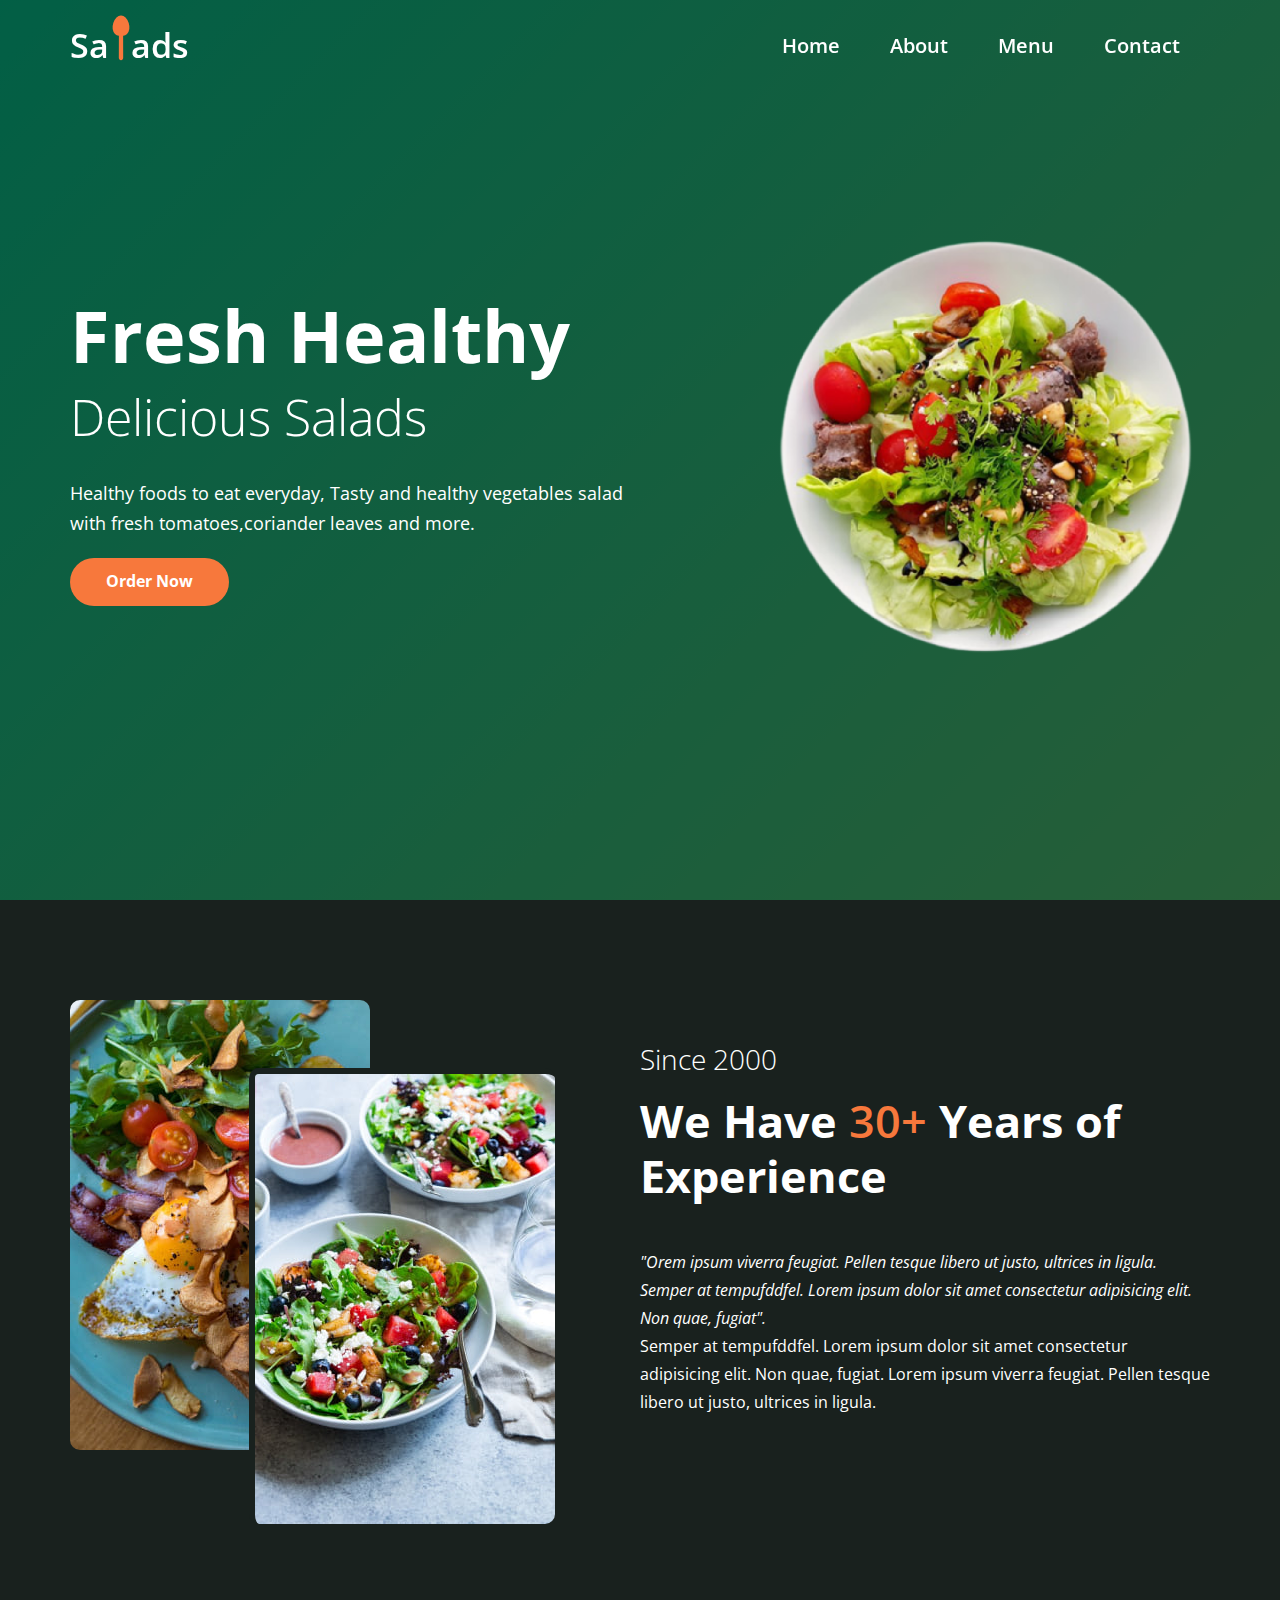
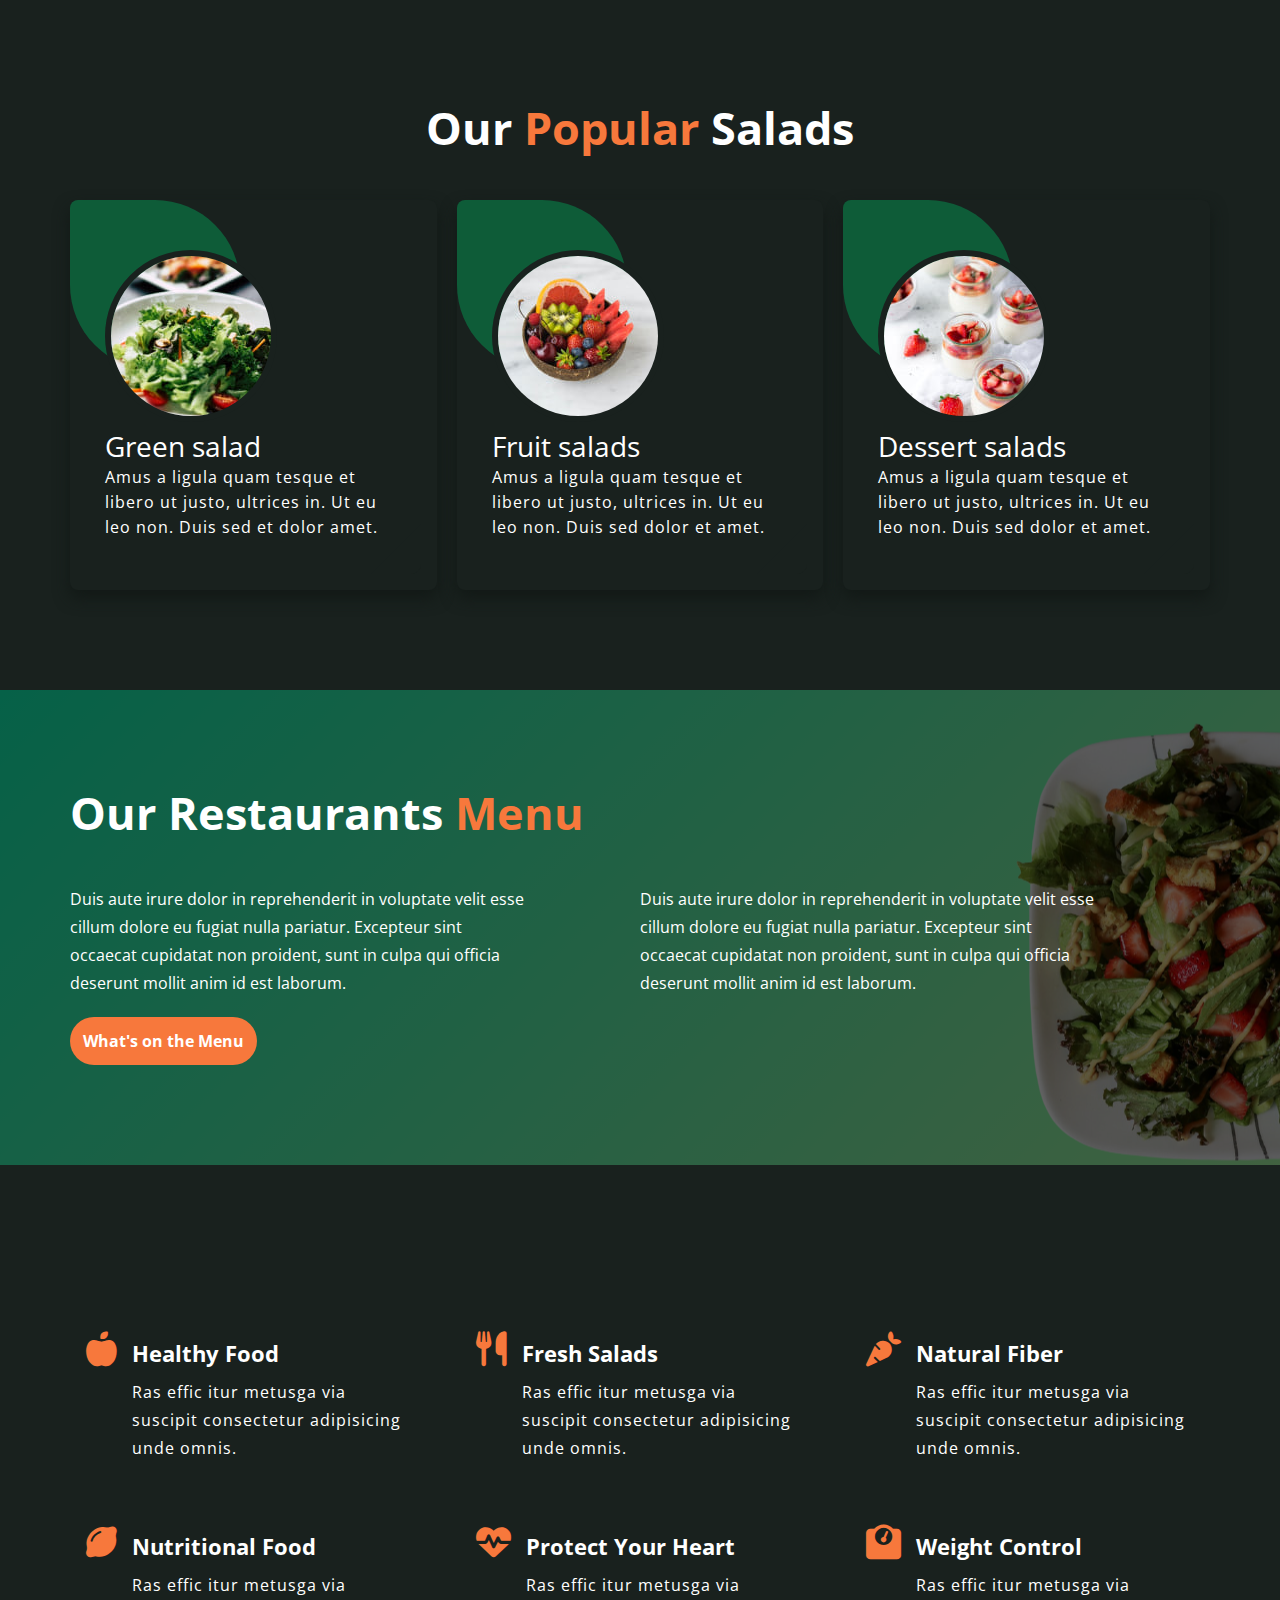
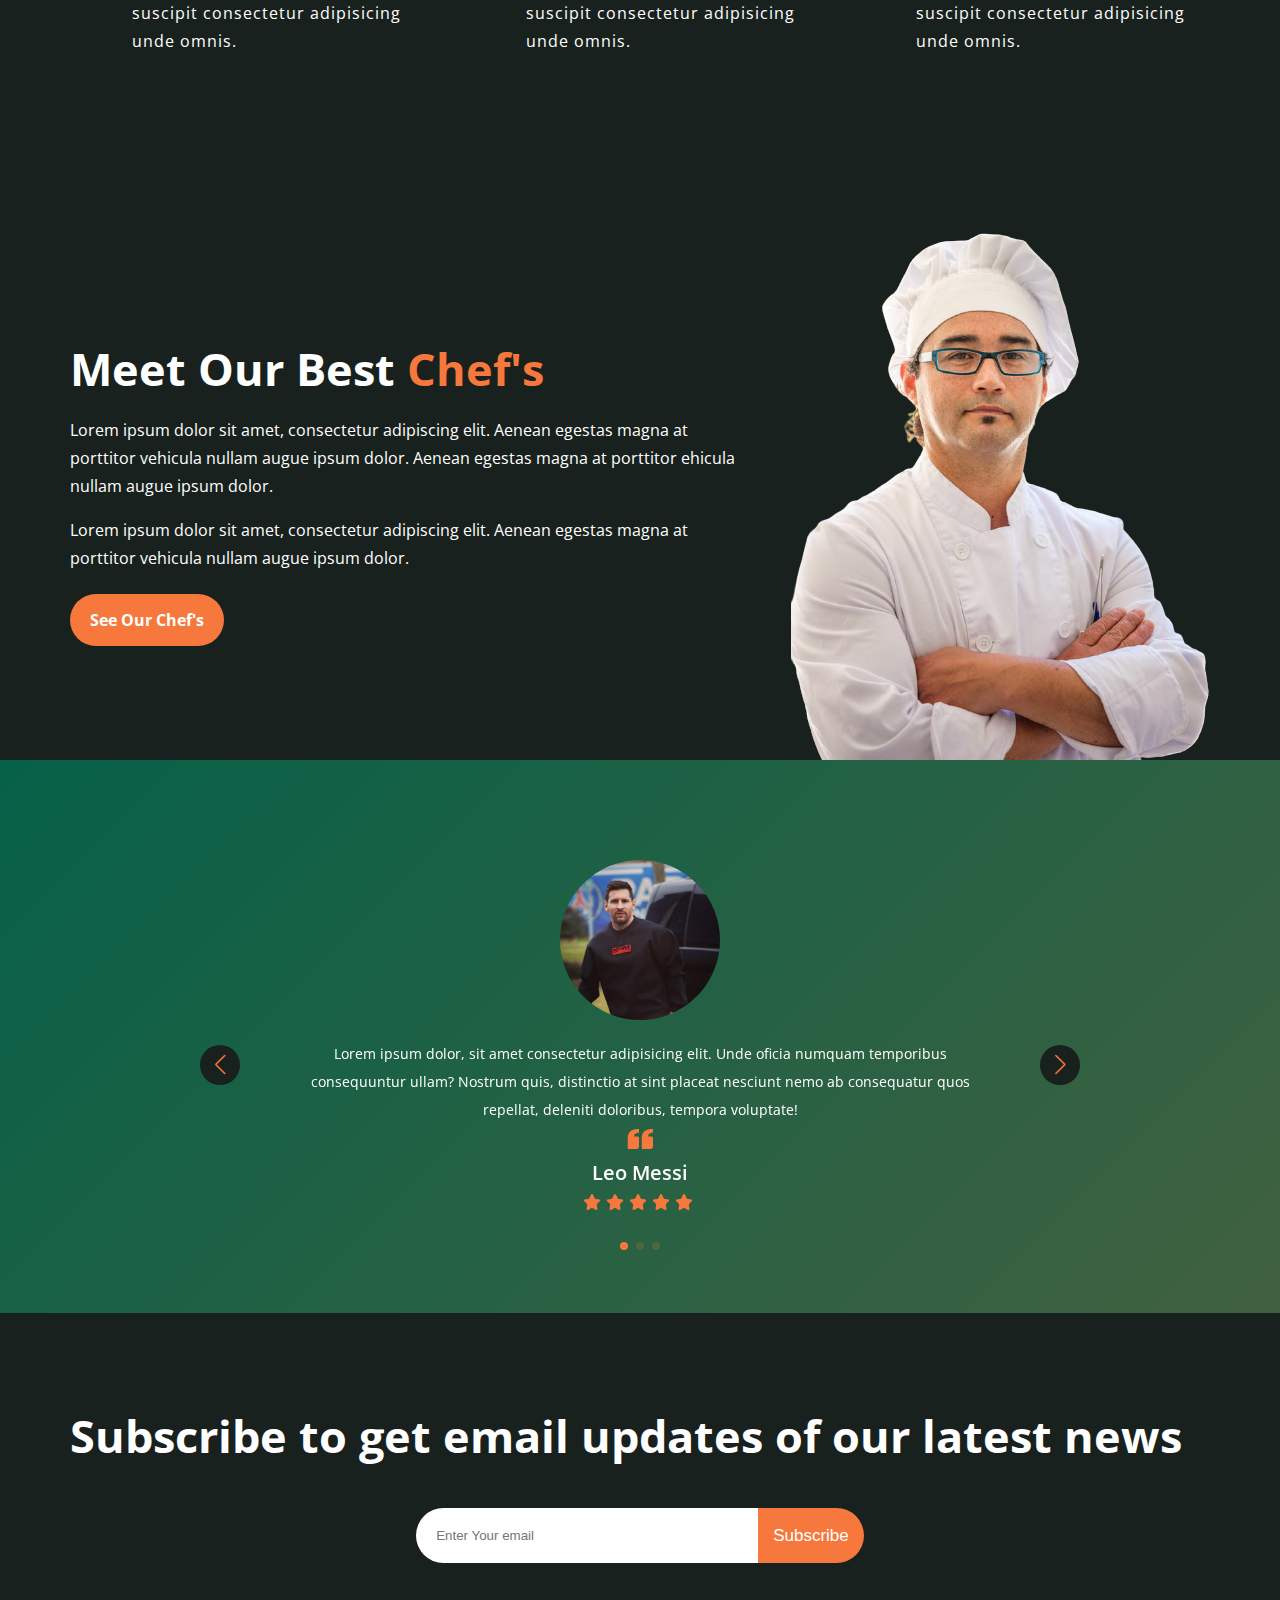
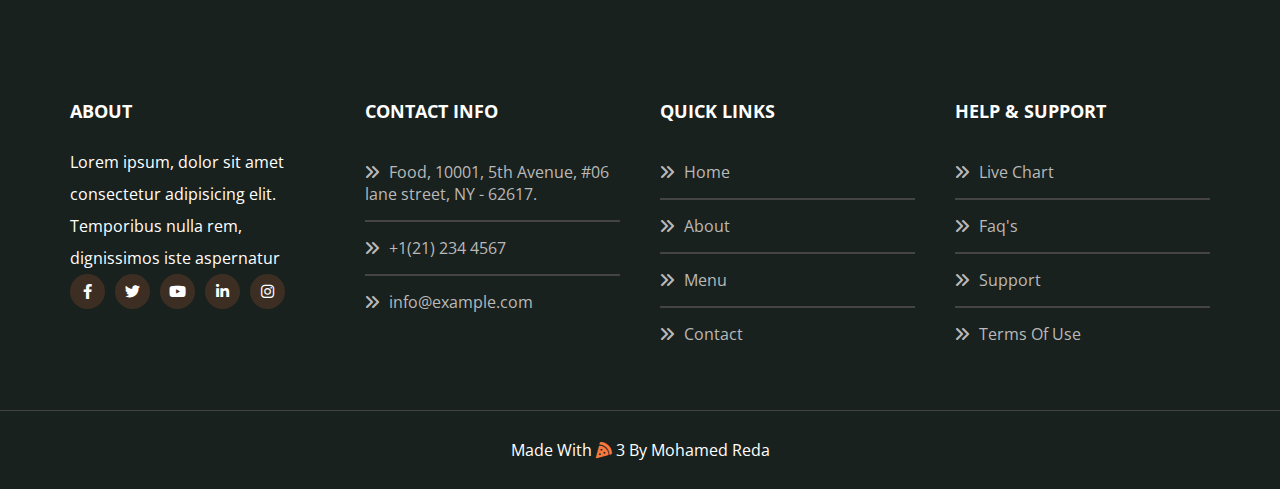
<file: index.html>
<!DOCTYPE html>
<html lang="en">
<head>
    <meta charset="UTF-8">
    <meta name="viewport" content="width=device-width, initial-scale=1.0">
    <title>Salads</title>
    <link rel="shortcut icon" href="img/banner1.png" type="image/x-icon">
    <link rel="stylesheet" href="css/framework.css">
    <link rel="stylesheet" href="css/cdn.jsdelivr.net_npm_swiper@10.3.1_swiper-bundle.min.css" />
    <link rel="stylesheet" href="css/master.css">
    <link rel="stylesheet" href="css/all.min.css">
    <link rel="preconnect" href="https://fonts.googleapis.com">
    <link rel="preconnect" href="https://fonts.gstatic.com" crossorigin>
    <link href="https://fonts.googleapis.com/css2?family=Open+Sans:wght@300;400;500;600;700;800&display=swap" rel="stylesheet">
    <link href='https://unpkg.com/boxicons@2.1.4/css/boxicons.min.css' rel='stylesheet'>
    <!-- Link Swiper's CSS -->
</head>
<body>
    <!-- Start header -->
    <header class="header">
        <div class="container">
            <a class="logo" href="#">
                Sa
                <i class="fa-solid fa-spoon"></i>
                ads
            </a>
            <nav>
                <ul>
                    <li><a href="index.html">Home</a></li>
                    <li><a href="about.html">About</a></li>
                    <li><a href="menu.html">Menu</a></li>
                    <li><a href="contact.html">Contact</a></li>
                </ul>
            </nav>
            <i class="fa-solid fa-bars icone" id="icone"></i>
        </div>
    </header>
    <!-- End header -->
    <!-- Start Section -->
    <section class="section">
        <div class="container">
            <div class="banner">
                <div class="content">
                    <h3>Fresh Healthy <span class="d-block">Delicious Salads</span></h3>
                    <p>Healthy foods to eat everyday, Tasty and healthy vegetables salad <br> with fresh tomatoes,coriander leaves and more.</p>
                    <div class="link">
                        <a href="menu.html" class="btn btn-style mt-lg-5 mt-4">Order Now</a>
                    </div>
                </div>
                <div class="img">
                    <img src="img/banner1.png" alt="">
                </div>
            </div>
        </div>
    </section>
    <!-- End Section -->
    <!-- Start about -->
    <div class="about">
        <div class="container">
            <div class="row">
                <div class="imges">
                    <img src="img/ab1.jpg" alt="">
                    <img src="img/ab2.jpg" alt="">
                </div>
                <div class="content">
                    <h3>Since 2000</h3>
                    <h3 class="title-style">We Have <span>30+</span> Years of Experience</h3>
                    <p class="ab-text">"Orem ipsum viverra feugiat. Pellen tesque libero ut justo, ultrices in ligula. Semper at tempufddfel. Lorem ipsum dolor sit amet consectetur adipisicing elit. Non quae, fugiat".</p>
                    <p>Semper at tempufddfel. Lorem ipsum dolor sit amet consectetur adipisicing elit. Non quae, fugiat. Lorem ipsum viverra feugiat. Pellen tesque libero ut justo, ultrices in ligula.</p>
                </div>
            </div>
        </div>
    </div>
    <!-- End about -->
    <!-- Start popular section -->
    <div class="popular">
        <div class="container">
            <h3 class="title-style">Our <span>Popular</span> Salads</h3>
            <div class="row-popular">
                <div class="card">
                    <img src="img/s2.jpg" alt="">
                    <div class="info">
                        <a class="title-head" href="">Green salad</a>
                        <p>Amus a ligula quam tesque et libero ut justo, ultrices in. Ut eu leo non. Duis sed et dolor amet.</p>
                    </div>
                </div>
                <div class="card">
                    <img src="img/s1.jpg" alt="">
                    <div class="info">
                        <a href="#" class="title-head">Fruit salads</a>
                        <p>Amus a ligula quam tesque et libero ut justo, ultrices in. Ut eu leo non. Duis sed dolor et amet.</p>
                    </div>
                </div>
                <div class="card">
                    <img src="img/s3.jpg" alt="">
                    <div class="info">
                        <a href="#" class="title-head">Dessert salads</a>
                        <p>Amus a ligula quam tesque et libero ut justo, ultrices in. Ut eu leo non. Duis sed dolor et amet.</p>
                    </div>
                </div>
            </div>
        </div>
    </div>
    <!-- End popular section -->

    <!-- Start content image section -->
    <div class="content-image">
        <div class="container">
            <h3 class="title-style">Our Restaurants <span>Menu</span></h3>
            <div class="row">
                <div>
                    <p>Duis aute irure dolor in reprehenderit in voluptate velit esse cillum dolore eu fugiat
                        nulla
                        pariatur. Excepteur sint occaecat cupidatat non proident, sunt in culpa qui officia
                        deserunt
                        mollit anim id est laborum.</p>
                </div>
                <div>
                    <p>Duis aute irure dolor in reprehenderit in voluptate velit esse cillum dolore eu fugiat
                        nulla
                        pariatur. Excepteur sint occaecat cupidatat non proident, sunt in culpa qui officia
                        deserunt
                        mollit anim id est laborum.</p>
                </div>
            </div>
            <a href="">What's on the Menu</a>
        </div>
    </div>
    <!-- End content image section -->

    <!-- Start Services -->
    <div class="services">
        <div class="container">
            <div class="services-content">
                <a href="" class="srv">
                    <i class="fas fa-apple-alt"></i>
                    <div class="text">
                        <h3>Healthy Food</h3>
                        <p>Ras effic itur metusga via suscipit consectetur adipisicing unde omnis.
                        </p>
                    </div>
                </a>
                <a class="srv" href="">
                    <i class="fas fa-utensils"></i>
                    <div class="text">
                        <h3>Fresh Salads</h3>
                        <p>Ras effic itur metusga via suscipit consectetur adipisicing unde omnis.</p>
                    </div>
                </a>
                <a class="srv" href="">
                    <i class="fas fa-carrot"></i>
                    <div class="text">
                        <h3>Natural Fiber</h3>
                        <p>Ras effic itur metusga via suscipit consectetur adipisicing unde omnis.</p>
                    </div>
                </a>
                <a class="srv" href="">
                    <i class="fas fa-lemon"></i>
                    <div class="text">
                        <h3>Nutritional Food</h3>
                        <p>Ras effic itur metusga via suscipit consectetur adipisicing unde omnis.</p>
                    </div>
                </a>
                <a class="srv" href="">
                    <i class="fas fa-heartbeat"></i>
                    <div class="text">
                        <h3>Protect Your Heart</h3>
                        <p>Ras effic itur metusga via suscipit consectetur adipisicing unde omnis.</p>
                    </div>
                </a>
                <a class="srv" href="">
                    <i class="fas fa-weight"></i>
                    <div class="text">
                        <h3>Weight Control</h3>
                        <p>Ras effic itur metusga via suscipit consectetur adipisicing unde omnis.</p>
                    </div>
                </a>
            </div>
        </div>
    </div>
    <!-- End Services -->
    <!-- Start chef section -->
    <div class="chef-section">
        <div class="container">
            <div class="row">
                <div class="content">
                    <h3 class="title-style mb-4">Meet Our Best <span>Chef's</span></h3>
                    <p>Lorem ipsum dolor sit amet, consectetur adipiscing elit. Aenean egestas magna at porttitor vehicula nullam augue ipsum dolor. Aenean egestas magna at porttitor ehicula nullam augue ipsum dolor.</p>
                    <p>Lorem ipsum dolor sit amet, consectetur adipiscing elit. Aenean egestas magna at porttitor vehicula nullam augue ipsum dolor.</p>
                    <a href="about.html#chefs">See Our Chef's</a>
                </div>
                <div class="imge">
                    <img src="img/img2.png" alt="">
                </div>
            </div>
        </div>
    </div>
    <!-- End chef section -->

    <!-- Start testimonials section -->
    <section class="container">
        <div class="testimonial mySwiper">
            <div class="testi-content swiper-wrapper">
                <div class="slide swiper-slide">
                    <img src="img/messi.jpg" alt="" class="image">
                    <p>Lorem ipsum dolor, sit amet consectetur adipisicing elit. Unde oficia numquam temporibus consequuntur ullam? Nostrum quis, distinctio at sint placeat nesciunt nemo ab consequatur quos repellat, deleniti doloribus, tempora voluptate!</p>
                    <i class='bx bxs-quote-left quote-icon'></i>
                    <div class="details">
                        <span class="name"> Leo Messi</span>
                        <ul>
                            <li><i class="fa-solid fa-star"></i></li>
                            <li><i class="fa-solid fa-star"></i></li>
                            <li><i class="fa-solid fa-star"></i></li>
                            <li><i class="fa-solid fa-star"></i></li>
                            <li><i class="fa-solid fa-star"></i></li>
                        </ul>
                    </div>
                </div>
                <div class="slide swiper-slide">
                    <img src="img/ronaldo.jpg" alt="" class="image">
                    <p>Lorem ipsum dolor, sit amet consectetur adipisicing elit. Unde oficia numquam temporibus consequuntur ullam? Nostrum quis, distinctio at sint placeat nesciunt nemo ab consequatur quos repellat, deleniti doloribus, tempora voluptate!</p>
                    <i class='bx bxs-quote-left quote-icon'></i>
                    <div class="details">
                        <span class="name"> Cristiano</span>
                        <ul>
                            <li><i class="fa-solid fa-star"></i></li>
                            <li><i class="fa-solid fa-star"></i></li>
                            <li><i class="fa-solid fa-star"></i></li>
                            <li><i class="fa-solid fa-star black"></i></li>
                            <li><i class="fa-solid fa-star black"></i></li>
                        </ul>
                    </div>
                </div>
                <div class="slide swiper-slide">
                    <img src="img/neymar.jpg" alt="" class="image">
                    <p>Lorem ipsum dolor, sit amet consectetur adipisicing elit. Unde oficia numquam temporibus consequuntur ullam? Nostrum quis, distinctio at sint placeat nesciunt nemo ab consequatur quos repellat, deleniti doloribus, tempora voluptate!</p>
                    <i class='bx bxs-quote-left quote-icon'></i>
                    <div class="details">
                        <span class="name"> Neymar Jr</span>
                        <ul>
                            <li><i class="fa-solid fa-star"></i></li>
                            <li><i class="fa-solid fa-star"></i></li>
                            <li><i class="fa-solid fa-star"></i></li>
                            <li><i class="fa-solid fa-star"></i></li>
                            <li><i class="fa-solid fa-star black"></i></li>
                        </ul>
                    </div>
                </div>
            </div>
            <div class="swiper-button-next nav-btn"></div>
            <div class="swiper-button-prev nav-btn"></div>
            <div class="swiper-pagination"></div>
        </div>
    </section>
    <!-- End testimonials section -->

    <!-- Start Form -->
    <div class="forms">
        <div class="container">
            <h3 class="title-style">Subscribe to get email updates of our latest news</h3>
            <form action="">
                <input type="text" placeholder="Enter Your email" class="form-control">
                <input type="submit" value="Subscribe">
            </form>
        </div>
    </div>
    <!-- End Form -->

    <!-- Start Footer -->
    <div class="footer">
        <div class="container">
          <div class="box">
            <h3>ABOUT</h3>
            <p class="text">
                Lorem ipsum, dolor sit amet consectetur adipisicing elit. Temporibus nulla rem, dignissimos iste aspernatur
            </p>
            <ul class="social">
              <li>
                <a href="#" class="facebook">
                  <i class="fab fa-facebook-f"></i>
                </a>
              </li>
              <li>
                <a href="#" class="twitter">
                  <i class="fab fa-twitter"></i>
                </a>
              </li>
              <li>
                <a href="#" class="youtube">
                  <i class="fab fa-youtube"></i>
                </a>
              </li>
              <li>
                <a href="#" class="linkedin">
                    <i class="fa-brands fa-linkedin-in"></i>
                </a>
              </li>
              <li>
                <a href="#" class="instagram">
                    <i class="fa-brands fa-instagram"></i>
                </a>
              </li>
            </ul>
          </div>
          <div class="box">
            <h3>CONTACT INFO</h3>
            <ul class="links">
              <li><a href="#">Food, 10001, 5th Avenue, #06 lane street, NY - 62617.</a></li>
              <li><a href="#">+1(21) 234 4567</a></li>
              <li><a href="#">info@example.com</a></li>
            </ul>
          </div>
          <div class="box">
            <h3>QUICK LINKS</h3>
            <ul class="links">
                <li><a href="#">Home</a></li>
                <li><a href="#">About</a></li>
                <li><a href="#">Menu</a></li>
                <li><a href="#">Contact</a></li>
              </ul>
          </div>
          <div class="box">
            <h3>HELP & SUPPORT</h3>
            <ul class="links">
                <li><a href="#">Live Chart</a></li>
                <li><a href="#">Faq's</a></li>
                <li><a href="#">Support</a></li>
                <li><a href="#">Terms Of Use</a></li>
              </ul>
          </div>
        </div>
        <p class="copyright">Made With <i class="fa-solid fa-pizza-slice"></i> 3 By Mohamed Reda</p>
      </div>
      <span class="up"><i class="fa-solid fa-carrot carrot"></i></span>
      <!-- end Footer -->
    <script src="js/cdn.jsdelivr.net_npm_swiper@10.3.1_swiper-bundle.min.js"></script>
    <script src="js/mine.js"></script>
</body>
</html>
</file>
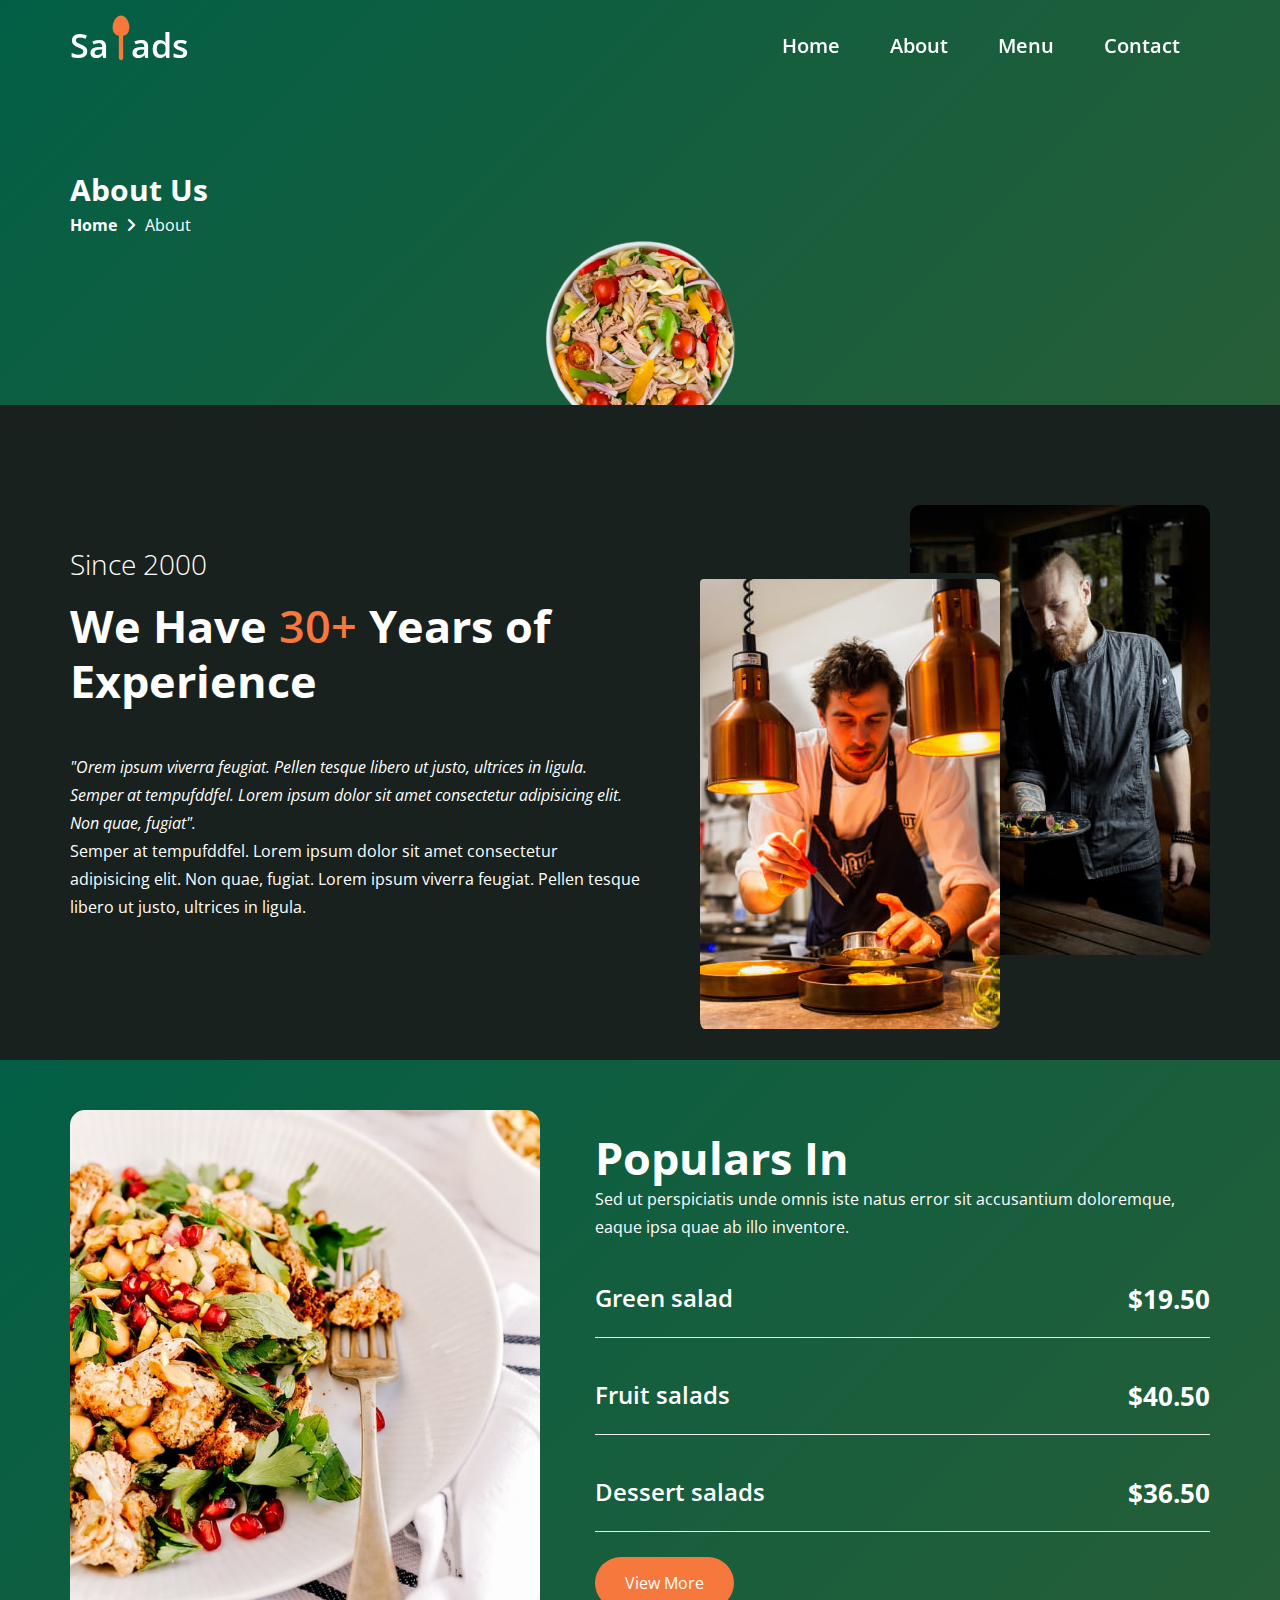
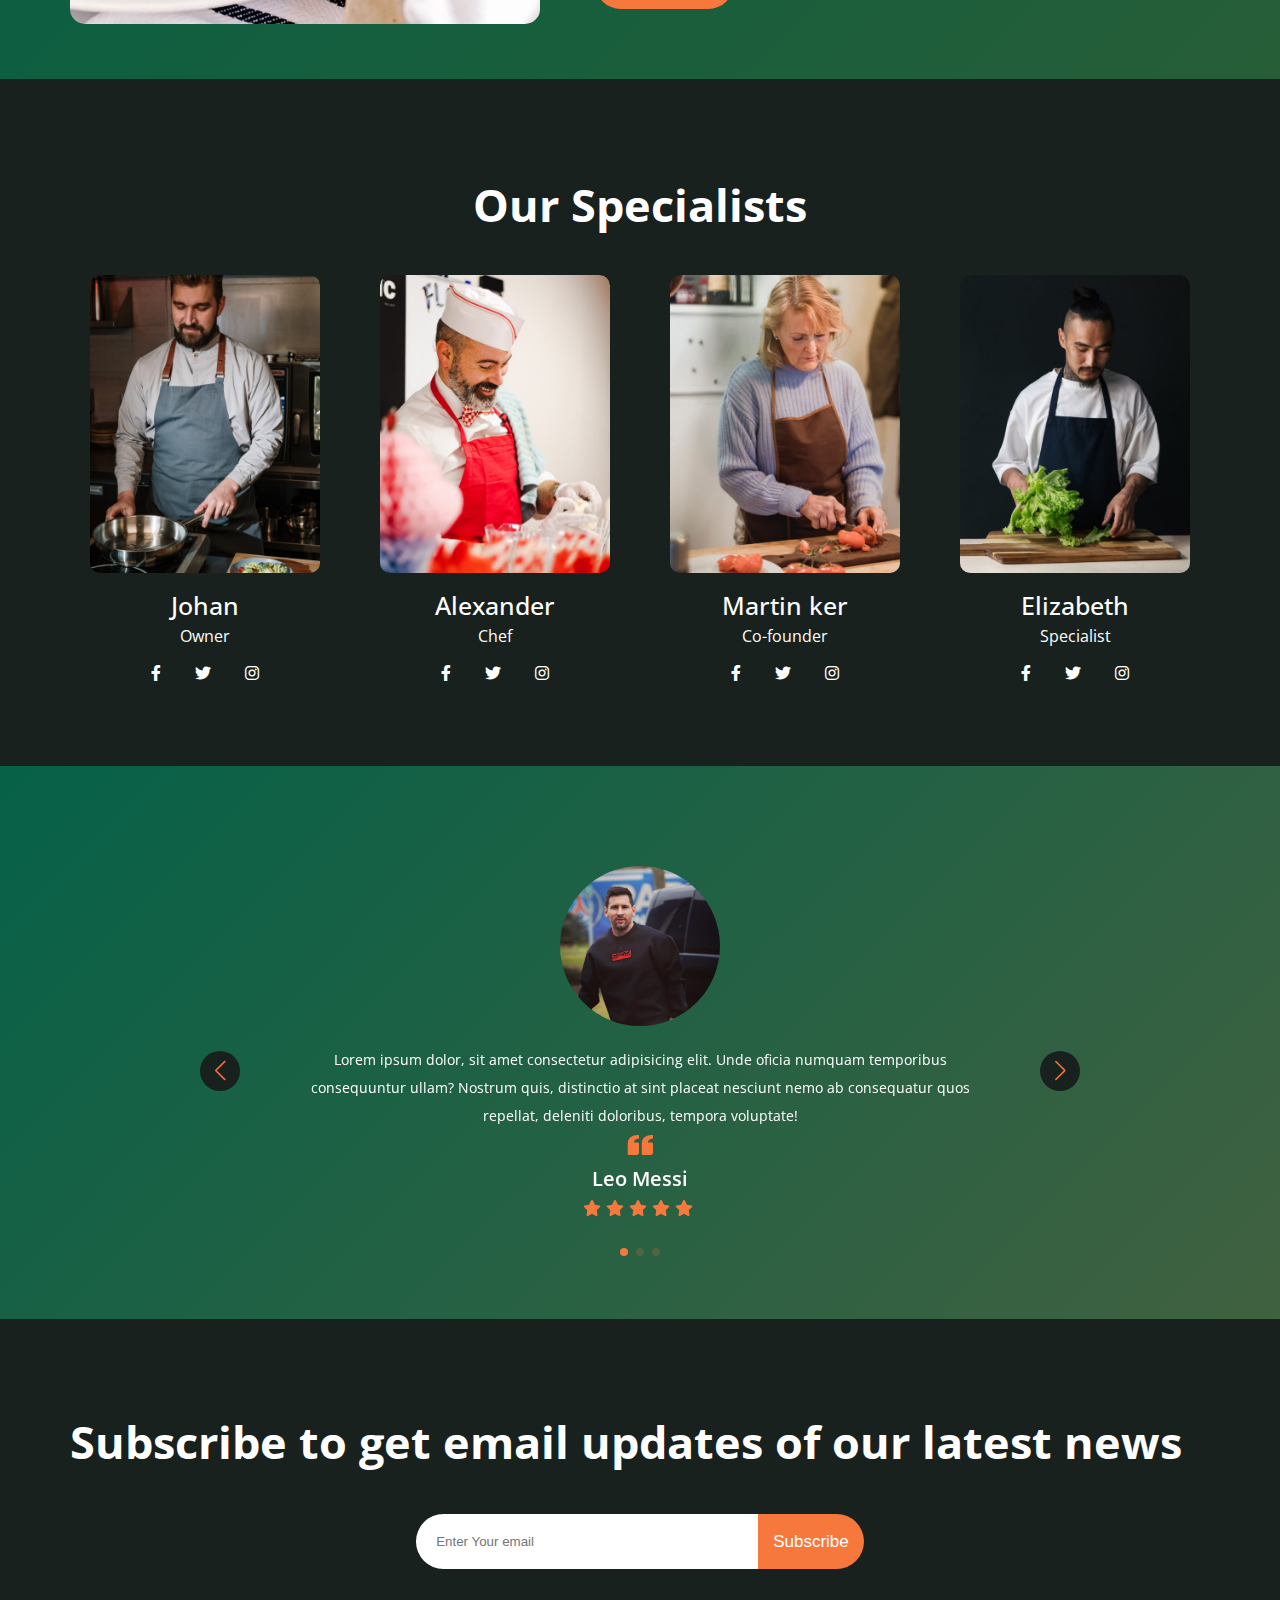
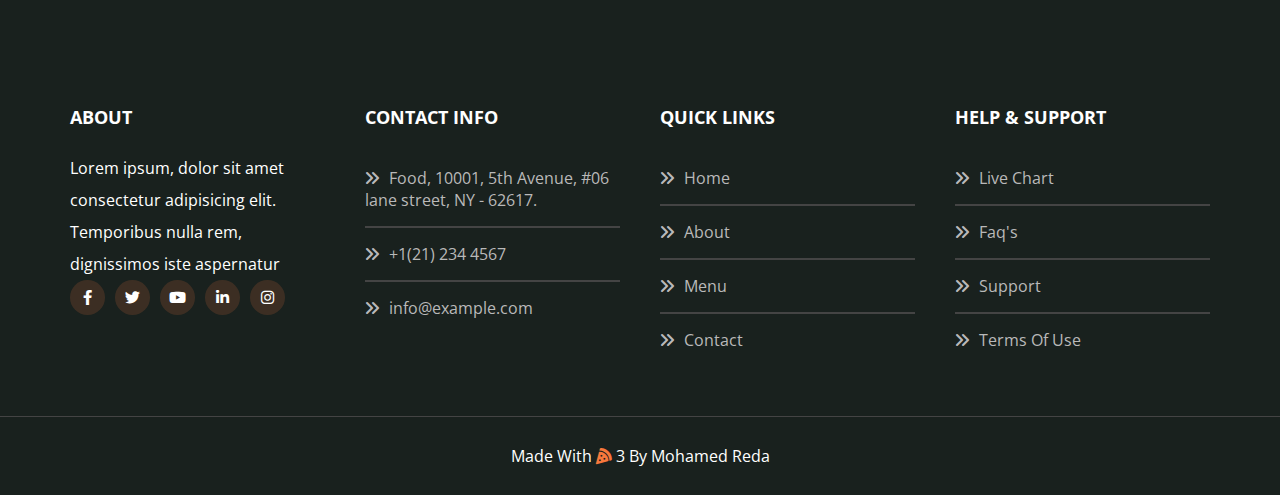
<file: about.html>
<!DOCTYPE html>
<html lang="en">
<head>
    <meta charset="UTF-8">
    <meta name="viewport" content="width=device-width, initial-scale=1.0">
    <title>About</title>
    <link rel="shortcut icon" href="img/banner1.png" type="image/x-icon">
    <link rel="stylesheet" href="css/framework.css">
    <link rel="stylesheet" href="css/cdn.jsdelivr.net_npm_swiper@10.3.1_swiper-bundle.min.css" />
    <link rel="stylesheet" href="css/master.css">
    <link rel="stylesheet" href="css/all.min.css">
    <link rel="preconnect" href="https://fonts.googleapis.com">
    <link rel="preconnect" href="https://fonts.gstatic.com" crossorigin>
    <link href="https://fonts.googleapis.com/css2?family=Open+Sans:wght@300;400;500;600;700;800&display=swap" rel="stylesheet">
    <link href='https://unpkg.com/boxicons@2.1.4/css/boxicons.min.css' rel='stylesheet'>
    <!-- Link Swiper's CSS -->
</head>
<body>
    <!-- Start header -->
    <header class="header">
        <div class="container">
            <a class="logo" href="#">
                Sa
                <i class="fa-solid fa-spoon"></i>
                ads
            </a>
            <nav>
                <ul>
                    <li><a href="index.html">Home</a></li>
                    <li><a href="about.html">About</a></li>
                    <li><a href="menu.html">Menu</a></li>
                    <li><a href="contact.html">Contact</a></li>
                </ul>
            </nav>
            <i class="fa-solid fa-bars icone" id="icone"></i>
        </div>
    </header>
    <!-- End header -->
    <!-- Start Section -->
    <div class="about-us">
        <div class="container">
            <div class="info">
                <h4>About Us</h4>
                <ul>
                    <li><a href="index.html">Home</a></li>
                    <li><i class="fas fa-angle-right mr-10 ml-10"></i>About</li>
                </ul>
            </div>
            <img src="img/banner2.png" alt="">
        </div>
    </div>
    <!-- End Section -->

        <!-- Start about -->
        <div class="about">
            <div class="container">
                <div class="row f-reverse">
                    <div class="imges w-auto">
                        <img src="img/ab3.jpg" alt="">
                        <img class="pr-70" src="img/ab4.jpg" alt="">
                    </div>
                    <div class="content">
                        <h3>Since 2000</h3>
                        <h3 class="title-style">We Have <span>30+</span> Years of Experience</h3>
                        <p class="ab-text">"Orem ipsum viverra feugiat. Pellen tesque libero ut justo, ultrices in ligula. Semper at tempufddfel. Lorem ipsum dolor sit amet consectetur adipisicing elit. Non quae, fugiat".</p>
                        <p>Semper at tempufddfel. Lorem ipsum dolor sit amet consectetur adipisicing elit. Non quae, fugiat. Lorem ipsum viverra feugiat. Pellen tesque libero ut justo, ultrices in ligula.</p>
                    </div>
                </div>
            </div>
        </div>
        <!-- End about -->

        <!-- Start about popular section -->
        <div class="about-popular">
            <div class="container">
                <div class="popular-row d-flex align-center gap-20">
                    <div class="imges">
                        <img src="img/about.jpg" alt="">
                    </div>
                    <div class="info">
                        <div class="header-section">
                            <h3 class="title-style mb-2">Populars In</h3>
                                <p class="">
                                    Sed ut perspiciatis unde omnis iste natus error sit accusantium doloremque,
                                    eaque ipsa quae ab illo inventore.
                                </p>
                        </div>
                        <div class="menu-sec d-flex space-between">
                            <h6>Green salad</h6>
                            <h6>$19.50</h6>
                        </div>
                        <div class="menu-sec d-flex space-between">
                            <h6>Fruit salads</h6>
                            <h6>$40.50
                            </h6>
                        </div>
                        <div class="menu-sec d-flex space-between">
                            <h6>Dessert salads</h6>
                            <h6>$36.50</h6>
                        </div>
                        <a href="">View More</a>
                    </div>
                </div>
            </div>
        </div>
        <!--End about popular section -->

        <!-- Start Our Specialists -->
        <div class="specialists">
            <div class="container">
                <h3 class="c-tx-white fw-bold fs-45 mb-20 txt-c">Our Specialists</h3>
                <div class="row-specialists">
                    <div class="box txt-c p-20">
                        <div class="over rad-10">
                            <img src="img/team1.jpg" alt="">
                        </div>
                        <h4>Johan</h4>
                        <p>Owner</p>
                        <div class="social">
                            <a class="fac" href="#url">
                                <span class="fab fa-facebook-f"></span>
                            </a>
                            <a class="twitter" href="#url">
                                <span class="fab fa-twitter"></span>
                            </a>
                            <a class="instagram" href="#url">
                                <span class="fab fa-instagram"></span>
                            </a>
                        </div>
                    </div>
                    <div class="box txt-c p-20">
                        <div class="over rad-10">
                            <img src="img/team2.jpg" alt="">
                        </div>
                        <h4>Alexander</h4>
                        <p>Chef</p>
                        <div class="social">
                            <a class="fac" href="#url">
                                <span class="fab fa-facebook-f"></span>
                            </a>
                            <a class="twitter" href="#url">
                                <span class="fab fa-twitter"></span>
                            </a>
                            <a class="instagram" href="#url">
                                <span class="fab fa-instagram"></span>
                            </a>
                        </div>
                    </div>
                    <div class="box txt-c p-20">
                        <div class="over rad-10">
                            <img src="img/team3.jpg" alt="">
                        </div>
                        <h4>Martin ker</h4>
                        <p>Co-founder</p>
                        <div class="social">
                            <a class="fac" href="#url">
                                <span class="fab fa-facebook-f"></span>
                            </a>
                            <a class="twitter" href="#url">
                                <span class="fab fa-twitter"></span>
                            </a>
                            <a class="instagram" href="#url">
                                <span class="fab fa-instagram"></span>
                            </a>
                        </div>
                    </div>
                    <div class="box txt-c p-20">
                        <div class="over rad-10">
                            <img src="img/team4.jpg" alt="">
                        </div>
                        <h4>Elizabeth</h4>
                        <p>Specialist</p>
                        <div class="social">
                            <a class="fac" href="#url">
                                <span class="fab fa-facebook-f"></span>
                            </a>
                            <a class="twitter" href="#url">
                                <span class="fab fa-twitter"></span>
                            </a>
                            <a class="instagram" href="#url">
                                <span class="fab fa-instagram"></span>
                            </a>
                        </div>
                    </div>
                </div>
            </div>
        </div>
        <!-- End Our Specialists -->

    <!-- Start testimonials section -->
    <section class="container">
        <div class="testimonial mySwiper">
            <div class="testi-content swiper-wrapper">
                <div class="slide swiper-slide">
                    <img src="img/messi.jpg" alt="" class="image">
                    <p>Lorem ipsum dolor, sit amet consectetur adipisicing elit. Unde oficia numquam temporibus consequuntur ullam? Nostrum quis, distinctio at sint placeat nesciunt nemo ab consequatur quos repellat, deleniti doloribus, tempora voluptate!</p>
                    <i class='bx bxs-quote-left quote-icon'></i>
                    <div class="details">
                        <span class="name"> Leo Messi</span>
                        <ul>
                            <li><i class="fa-solid fa-star"></i></li>
                            <li><i class="fa-solid fa-star"></i></li>
                            <li><i class="fa-solid fa-star"></i></li>
                            <li><i class="fa-solid fa-star"></i></li>
                            <li><i class="fa-solid fa-star"></i></li>
                        </ul>
                    </div>
                </div>
                <div class="slide swiper-slide">
                    <img src="img/ronaldo.jpg" alt="" class="image">
                    <p>Lorem ipsum dolor, sit amet consectetur adipisicing elit. Unde oficia numquam temporibus consequuntur ullam? Nostrum quis, distinctio at sint placeat nesciunt nemo ab consequatur quos repellat, deleniti doloribus, tempora voluptate!</p>
                    <i class='bx bxs-quote-left quote-icon'></i>
                    <div class="details">
                        <span class="name"> Cristiano</span>
                        <ul>
                            <li><i class="fa-solid fa-star"></i></li>
                            <li><i class="fa-solid fa-star"></i></li>
                            <li><i class="fa-solid fa-star"></i></li>
                            <li><i class="fa-solid fa-star black"></i></li>
                            <li><i class="fa-solid fa-star black"></i></li>
                        </ul>
                    </div>
                </div>
                <div class="slide swiper-slide">
                    <img src="img/neymar.jpg" alt="" class="image">
                    <p>Lorem ipsum dolor, sit amet consectetur adipisicing elit. Unde oficia numquam temporibus consequuntur ullam? Nostrum quis, distinctio at sint placeat nesciunt nemo ab consequatur quos repellat, deleniti doloribus, tempora voluptate!</p>
                    <i class='bx bxs-quote-left quote-icon'></i>
                    <div class="details">
                        <span class="name"> Neymar Jr</span>
                        <ul>
                            <li><i class="fa-solid fa-star"></i></li>
                            <li><i class="fa-solid fa-star"></i></li>
                            <li><i class="fa-solid fa-star"></i></li>
                            <li><i class="fa-solid fa-star"></i></li>
                            <li><i class="fa-solid fa-star black"></i></li>
                        </ul>
                    </div>
                </div>
            </div>
            <div class="swiper-button-next nav-btn"></div>
            <div class="swiper-button-prev nav-btn"></div>
            <div class="swiper-pagination"></div>
        </div>
    </section>
    <!-- End testimonials section -->

    <!-- Start Form -->
    <div class="forms">
        <div class="container">
            <h3 class="title-style">Subscribe to get email updates of our latest news</h3>
            <form action="">
                <input type="text" placeholder="Enter Your email" class="form-control">
                <input type="submit" value="Subscribe">
            </form>
        </div>
    </div>
    <!-- End Form -->

    <!-- Start Footer -->
    <div class="footer">
        <div class="container">
          <div class="box">
            <h3>ABOUT</h3>
            <p class="text">
                Lorem ipsum, dolor sit amet consectetur adipisicing elit. Temporibus nulla rem, dignissimos iste aspernatur
            </p>
            <ul class="social">
              <li>
                <a href="#" class="facebook">
                  <i class="fab fa-facebook-f"></i>
                </a>
              </li>
              <li>
                <a href="#" class="twitter">
                  <i class="fab fa-twitter"></i>
                </a>
              </li>
              <li>
                <a href="#" class="youtube">
                  <i class="fab fa-youtube"></i>
                </a>
              </li>
              <li>
                <a href="#" class="linkedin">
                    <i class="fa-brands fa-linkedin-in"></i>
                </a>
              </li>
              <li>
                <a href="#" class="instagram">
                    <i class="fa-brands fa-instagram"></i>
                </a>
              </li>
            </ul>
          </div>
          <div class="box">
            <h3>CONTACT INFO</h3>
            <ul class="links">
              <li><a href="#">Food, 10001, 5th Avenue, #06 lane street, NY - 62617.</a></li>
              <li><a href="#">+1(21) 234 4567</a></li>
              <li><a href="#">info@example.com</a></li>
            </ul>
          </div>
          <div class="box">
            <h3>QUICK LINKS</h3>
            <ul class="links">
                <li><a href="#">Home</a></li>
                <li><a href="#">About</a></li>
                <li><a href="#">Menu</a></li>
                <li><a href="#">Contact</a></li>
              </ul>
          </div>
          <div class="box">
            <h3>HELP & SUPPORT</h3>
            <ul class="links">
                <li><a href="#">Live Chart</a></li>
                <li><a href="#">Faq's</a></li>
                <li><a href="#">Support</a></li>
                <li><a href="#">Terms Of Use</a></li>
              </ul>
          </div>
        </div>
        <p class="copyright">Made With <i class="fa-solid fa-pizza-slice"></i> 3 By Mohamed Reda</p>
      </div>
      <span class="up"><i class="fa-solid fa-carrot carrot"></i></span>
      <!-- end Footer -->
    <script src="js/cdn.jsdelivr.net_npm_swiper@10.3.1_swiper-bundle.min.js"></script>
    <script src="js/mine.js"></script>
</body>
</html>
</file>
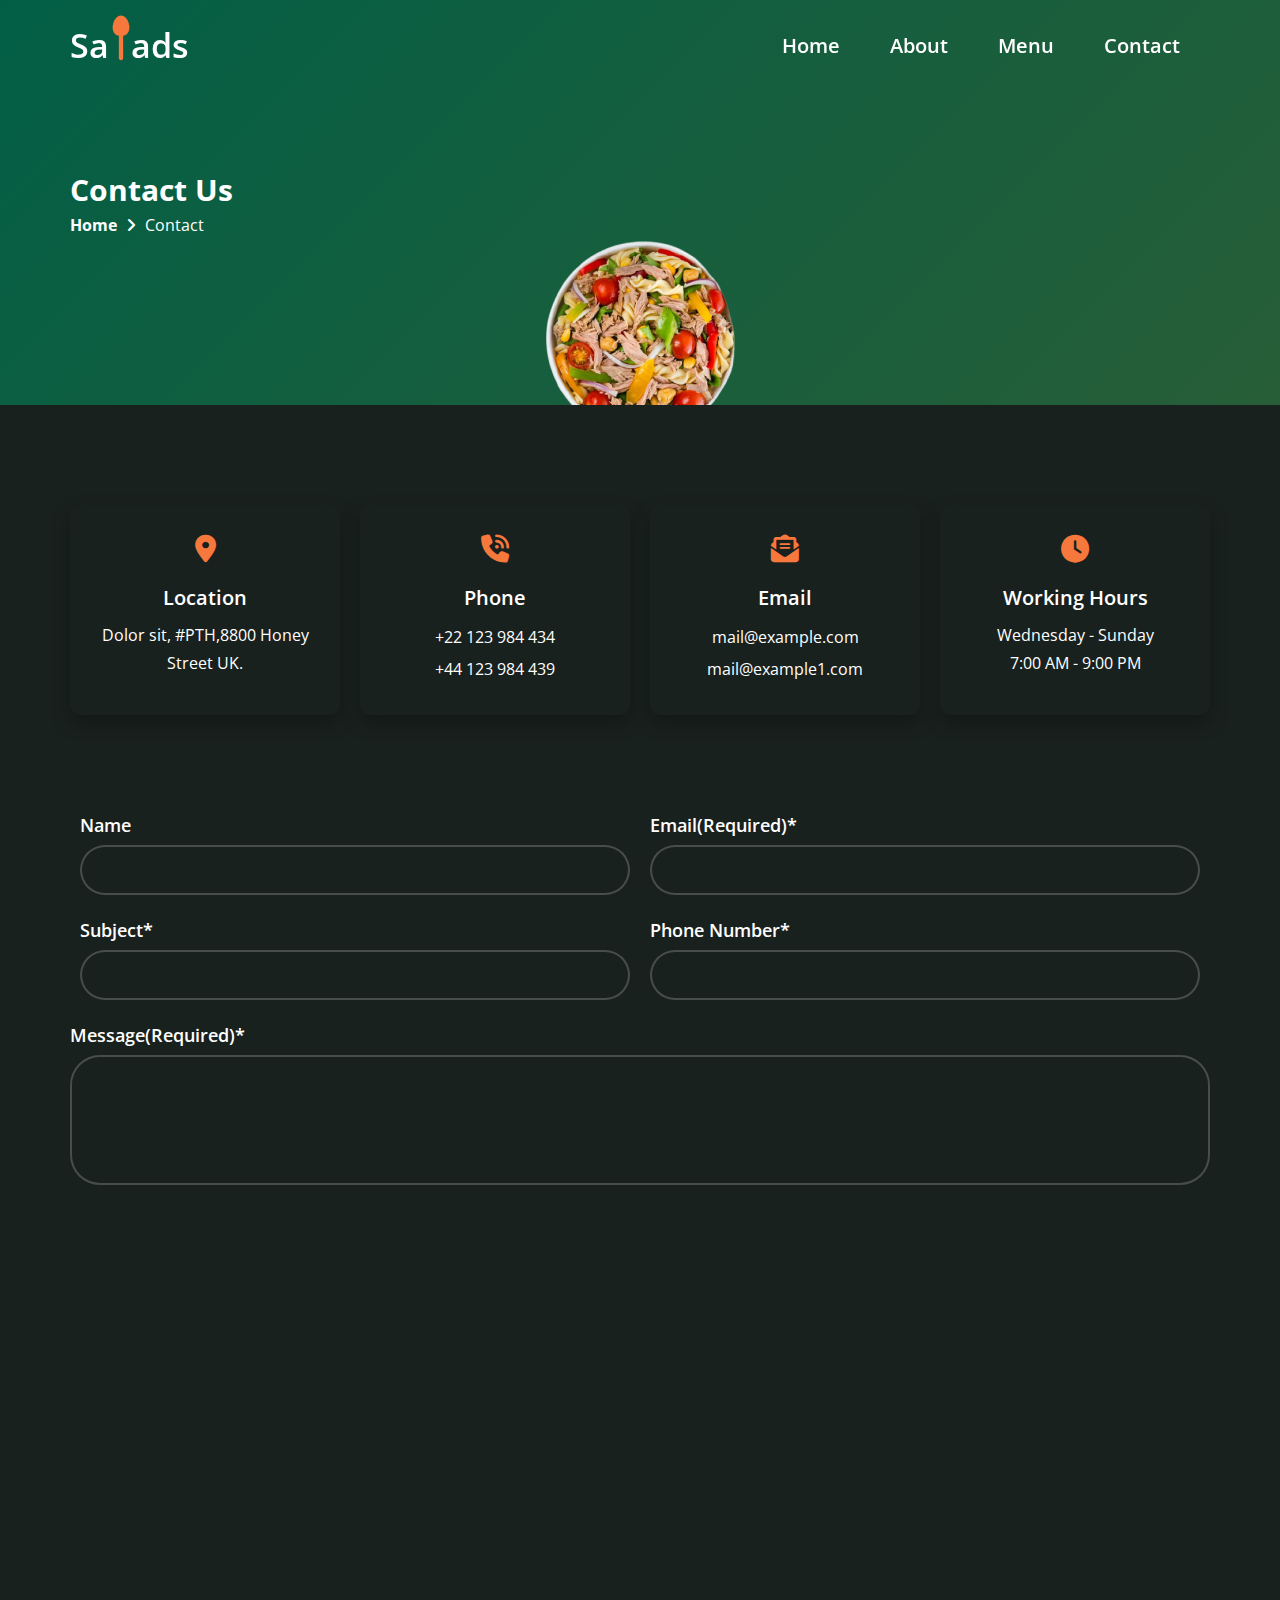
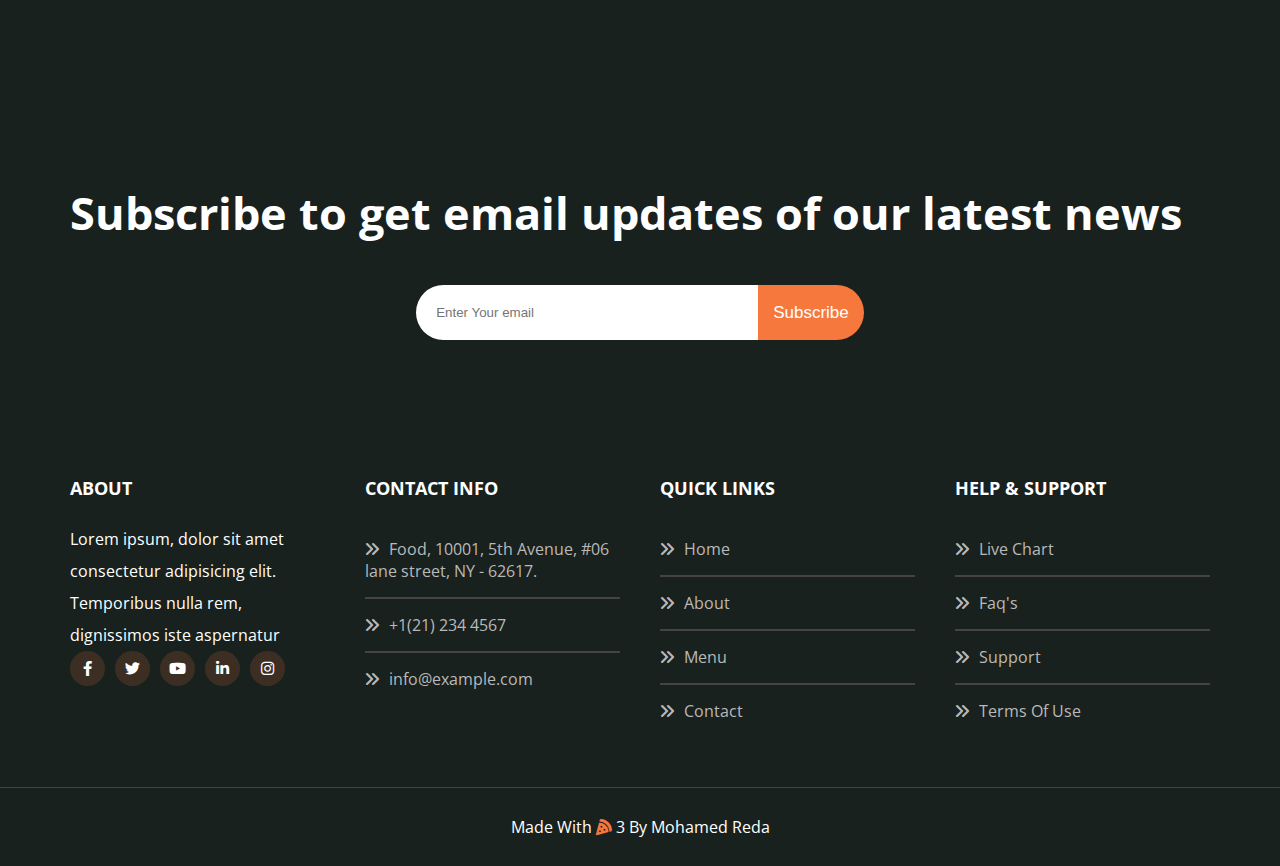
<file: contact.html>
<!DOCTYPE html>
<html lang="en">
<head>
    <meta charset="UTF-8">
    <meta name="viewport" content="width=device-width, initial-scale=1.0">
    <title>About</title>
    <link rel="shortcut icon" href="img/banner1.png" type="image/x-icon">
    <link rel="stylesheet" href="css/framework.css">
    <link rel="stylesheet" href="css/cdn.jsdelivr.net_npm_swiper@10.3.1_swiper-bundle.min.css" />
    <link rel="stylesheet" href="css/master.css">
    <link rel="stylesheet" href="css/all.min.css">
    <link rel="preconnect" href="https://fonts.googleapis.com">
    <link rel="preconnect" href="https://fonts.gstatic.com" crossorigin>
    <link href="https://fonts.googleapis.com/css2?family=Open+Sans:wght@300;400;500;600;700;800&display=swap" rel="stylesheet">
    <link href='https://unpkg.com/boxicons@2.1.4/css/boxicons.min.css' rel='stylesheet'>
    <!-- Link Swiper's CSS -->
</head>
<body>
    <!-- Start header -->
    <header class="header">
        <div class="container">
            <a class="logo" href="#">
                Sa
                <i class="fa-solid fa-spoon"></i>
                ads
            </a>
            <nav>
                <ul>
                    <li><a href="index.html">Home</a></li>
                    <li><a href="about.html">About</a></li>
                    <li><a href="menu.html">Menu</a></li>
                    <li><a href="contact.html">Contact</a></li>
                </ul>
            </nav>
            <i class="fa-solid fa-bars icone" id="icone"></i>
        </div>
    </header>
    <!-- End header -->
    <!-- Start Section -->
    <div class="about-us">
        <div class="container">
            <div class="info">
                <h4>Contact Us</h4>
                <ul>
                    <li><a href="index.html">Home</a></li>
                    <li><i class="fas fa-angle-right mr-10 ml-10"></i>Contact</li>
                </ul>
            </div>
            <img src="img/banner2.png" alt="">
        </div>
    </div>
    <!-- End Section -->

    <!-- Start Contact Page -->
    <div class="contact">
        <div class="container">
            <div class="row-contact">
                <div class="box">
                    <i class="fas fa-map-marker-alt"></i>
                    <h4>Location</h4>
                    <p>Dolor sit, #PTH,8800 Honey Street UK.</p>
                </div>
                <div class="box">
                    <i class="fas fa-phone-volume"></i>
                    <h4>Phone</h4>
                    <a href="">+22 123 984 434</a>
                    <a href="">+44 123 984 439</a>
                </div>
                <div class="box">
                    <i class="fas fa-envelope-open-text"></i>
                    <h4>Email</h4>
                    <a href="">mail@example.com</a>
                    <a href="">mail@example1.com</a>
                </div>
                <div class="box">
                    <i class="fas fa-clock"></i>
                    <h4>Working Hours</h4>
                    <p>Wednesday - Sunday</p>
                    <p>7:00 AM - 9:00 PM</p>
                </div>
            </div>
        </div>
    </div>
    <!-- End Contact Page -->

    <!-- Start Form contact -->
    <div class="form-contact">
        <div class="container">
            <form action="">
                <div class="row">
                    <div class="box">
                        <label for="">Name</label>
                        <input type="text">
                    </div>
                    <div class="box">
                        <label for="">Email(Required)*</label>
                        <input type="email">
                    </div>
                    <div class="box">
                        <label for="">Subject*</label>
                        <input type="text">
                    </div>
                    <div class="box">
                        <label for="">Phone Number*</label>
                        <input type="number">
                    </div>
                </div>
                <div class="textarea">
                    <label for="">Message(Required)*</label>
                    <textarea name=""></textarea>
                </div>
            </form>
        </div>
    </div>
    <!-- End Form contact -->

    <div class="map-iframe">
        <iframe src="https://www.google.com/maps/embed?pb=!1m18!1m12!1m3!1d317718.69319292053!2d-0.3817765050863085!3d51.528307984912544!2m3!1f0!2f0!3f0!3m2!1i1024!2i768!4f13.1!3m3!1m2!1s0x47d8a00baf21de75%3A0x52963a5addd52a99!2sLondon%2C+UK!5e0!3m2!1sen!2spl!4v1562654563739!5m2!1sen!2spl" width="100%" height="400" frameborder="0" style="border: 0px;" allowfullscreen=""></iframe>
    </div>

    <!-- Start Form -->
    <div class="forms">
        <div class="container">
            <h3 class="title-style">Subscribe to get email updates of our latest news</h3>
            <form action="">
                <input type="text" placeholder="Enter Your email" class="form-control">
                <input type="submit" value="Subscribe">
            </form>
        </div>
    </div>
    <!-- End Form -->

    <!-- Start Footer -->
    <div class="footer">
        <div class="container">
          <div class="box">
            <h3>ABOUT</h3>
            <p class="text">
                Lorem ipsum, dolor sit amet consectetur adipisicing elit. Temporibus nulla rem, dignissimos iste aspernatur
            </p>
            <ul class="social">
              <li>
                <a href="#" class="facebook">
                  <i class="fab fa-facebook-f"></i>
                </a>
              </li>
              <li>
                <a href="#" class="twitter">
                  <i class="fab fa-twitter"></i>
                </a>
              </li>
              <li>
                <a href="#" class="youtube">
                  <i class="fab fa-youtube"></i>
                </a>
              </li>
              <li>
                <a href="#" class="linkedin">
                    <i class="fa-brands fa-linkedin-in"></i>
                </a>
              </li>
              <li>
                <a href="#" class="instagram">
                    <i class="fa-brands fa-instagram"></i>
                </a>
              </li>
            </ul>
          </div>
          <div class="box">
            <h3>CONTACT INFO</h3>
            <ul class="links">
              <li><a href="#">Food, 10001, 5th Avenue, #06 lane street, NY - 62617.</a></li>
              <li><a href="#">+1(21) 234 4567</a></li>
              <li><a href="#">info@example.com</a></li>
            </ul>
          </div>
          <div class="box">
            <h3>QUICK LINKS</h3>
            <ul class="links">
                <li><a href="#">Home</a></li>
                <li><a href="#">About</a></li>
                <li><a href="#">Menu</a></li>
                <li><a href="#">Contact</a></li>
              </ul>
          </div>
          <div class="box">
            <h3>HELP & SUPPORT</h3>
            <ul class="links">
                <li><a href="#">Live Chart</a></li>
                <li><a href="#">Faq's</a></li>
                <li><a href="#">Support</a></li>
                <li><a href="#">Terms Of Use</a></li>
              </ul>
          </div>
        </div>
        <p class="copyright">Made With <i class="fa-solid fa-pizza-slice"></i> 3 By Mohamed Reda</p>
    </div>
    <span class="up"><i class="fa-solid fa-carrot carrot"></i></span>
    <!-- end Footer -->
    <script src="js/cdn.jsdelivr.net_npm_swiper@10.3.1_swiper-bundle.min.js"></script>
    <script src="js/mine.js"></script>
</body>
</html>
</file>
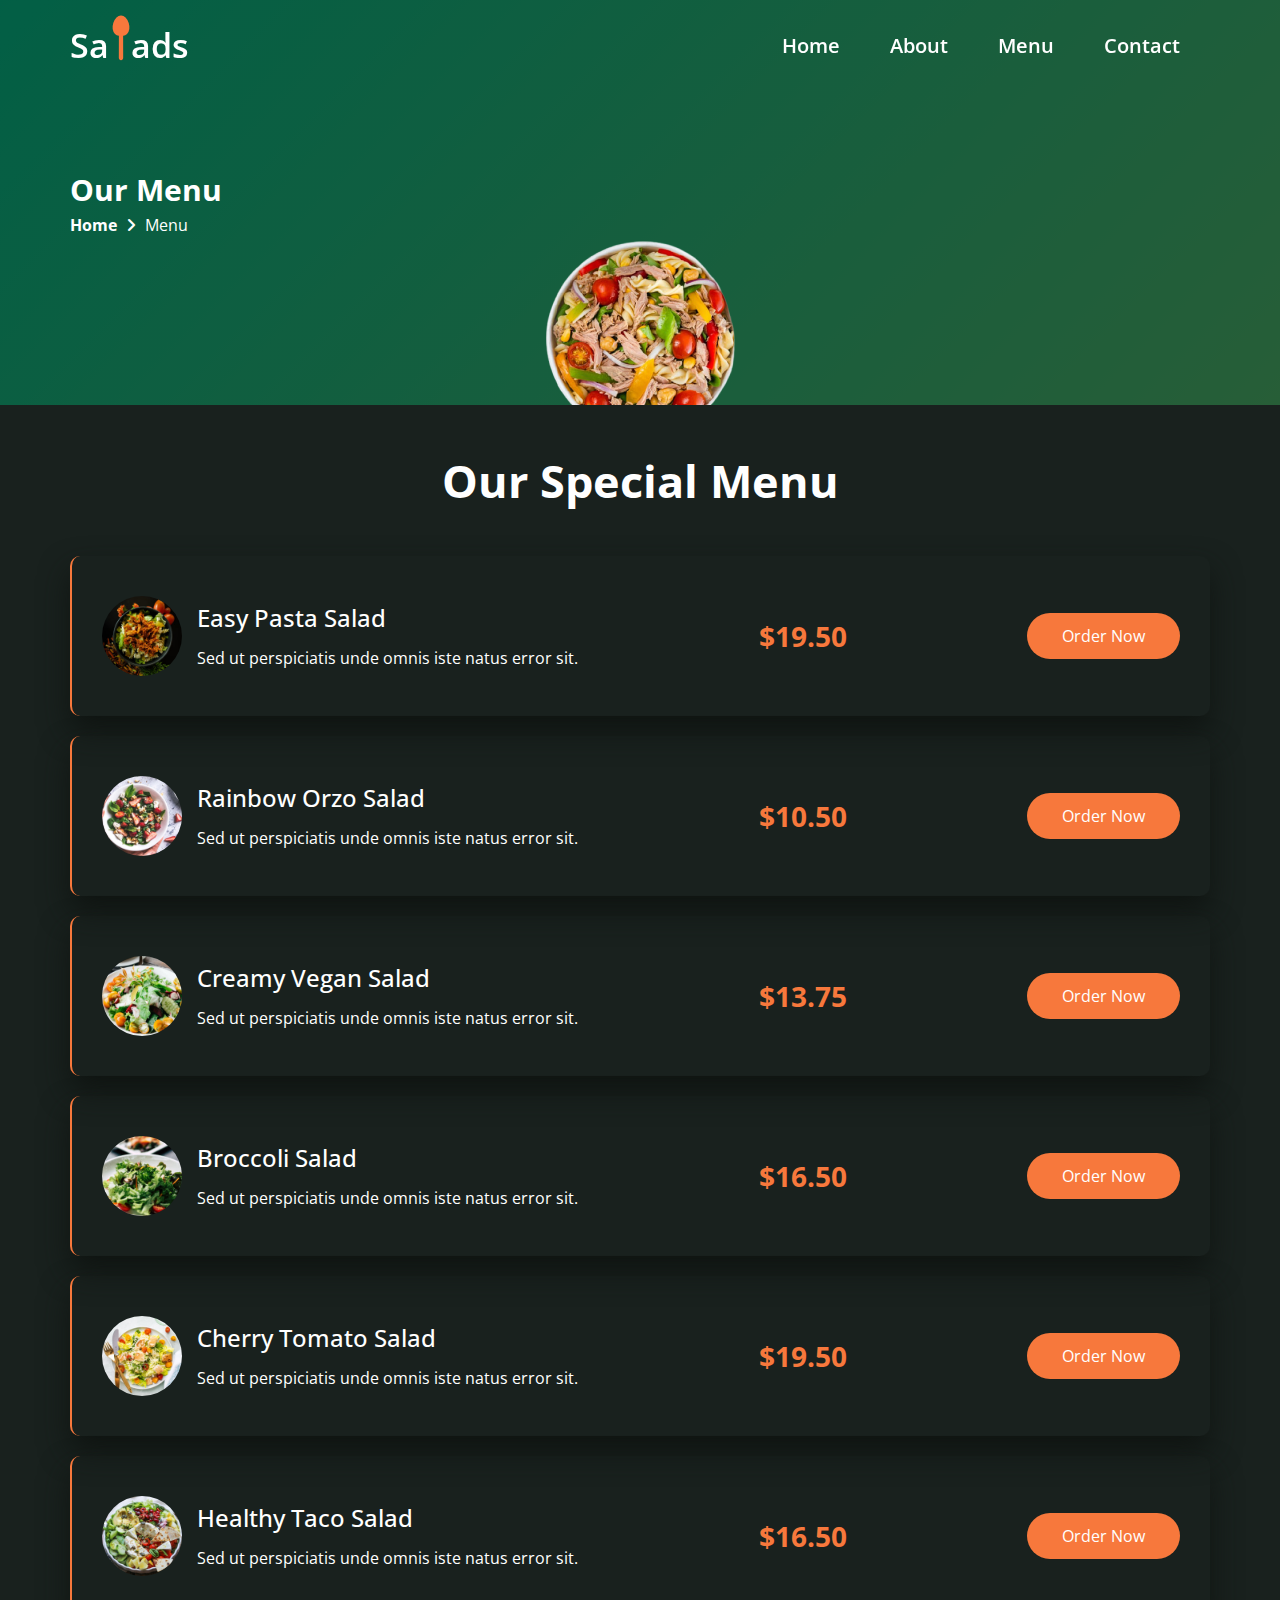
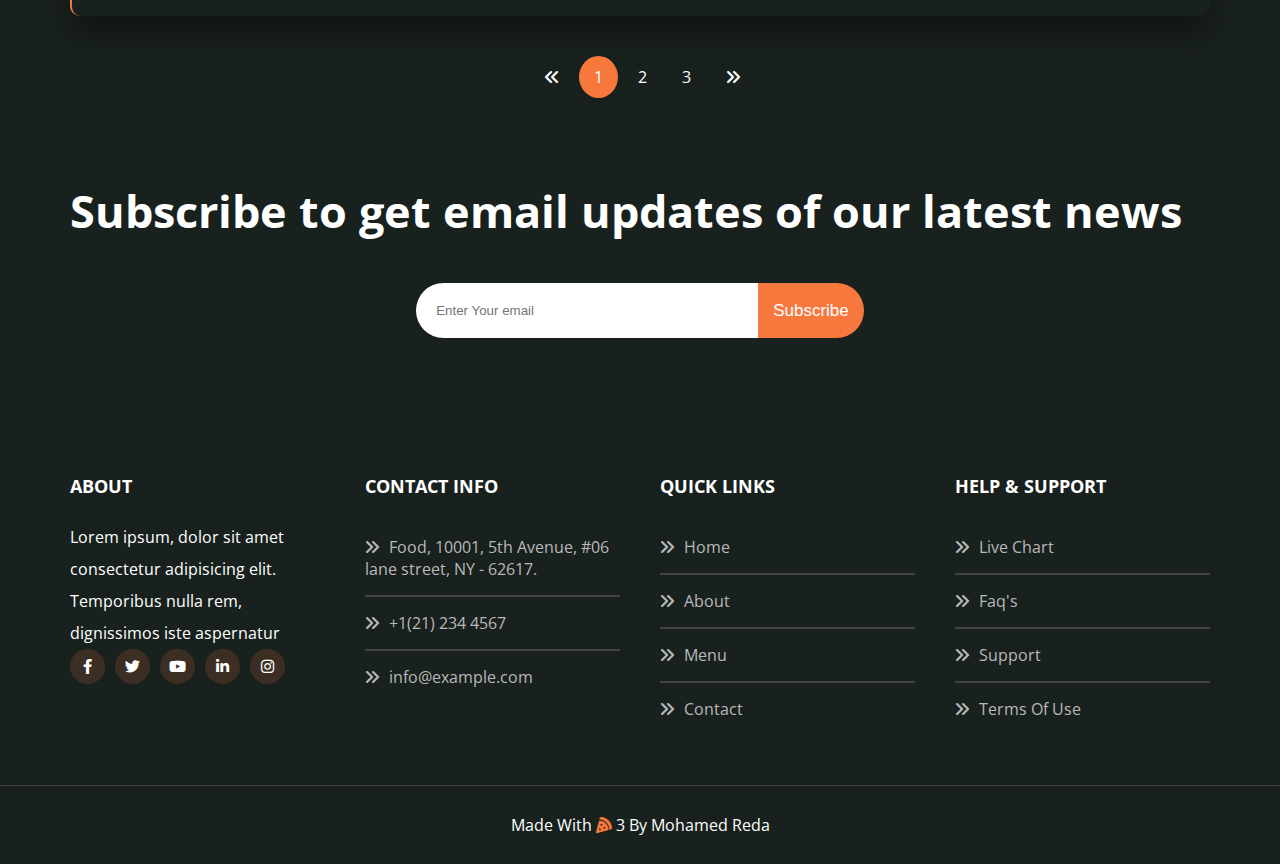
<file: menu.html>
<!DOCTYPE html>
<html lang="en">
<head>
    <meta charset="UTF-8">
    <meta name="viewport" content="width=device-width, initial-scale=1.0">
    <title>Menu</title>
    <link rel="shortcut icon" href="img/banner1.png" type="image/x-icon">
    <link rel="stylesheet" href="css/framework.css">
    <link rel="stylesheet" href="css/cdn.jsdelivr.net_npm_swiper@10.3.1_swiper-bundle.min.css" />
    <link rel="stylesheet" href="css/master.css">
    <link rel="stylesheet" href="css/all.min.css">
    <link rel="preconnect" href="https://fonts.googleapis.com">
    <link rel="preconnect" href="https://fonts.gstatic.com" crossorigin>
    <link href="https://fonts.googleapis.com/css2?family=Open+Sans:wght@300;400;500;600;700;800&display=swap" rel="stylesheet">
    <link href='https://unpkg.com/boxicons@2.1.4/css/boxicons.min.css' rel='stylesheet'>
    <!-- Link Swiper's CSS -->
</head>
<body>
    <!-- Start header -->
    <header class="header">
        <div class="container">
            <a class="logo" href="#">
                Sa
                <i class="fa-solid fa-spoon"></i>
                ads
            </a>
            <nav>
                <ul>
                    <li><a href="index.html">Home</a></li>
                    <li><a href="about.html">About</a></li>
                    <li><a href="menu.html">Menu</a></li>
                    <li><a href="contact.html">Contact</a></li>
                </ul>
            </nav>
            <i class="fa-solid fa-bars icone" id="icone"></i>
        </div>
    </header>
    <!-- End header -->
    <!-- Start Section -->
    <div class="about-us">
        <div class="container">
            <div class="info">
                <h4>Our Menu</h4>
                <ul>
                    <li><a href="index.html">Home</a></li>
                    <li><i class="fas fa-angle-right mr-10 ml-10"></i>Menu</li>
                </ul>
            </div>
            <img src="img/banner2.png" alt="">
        </div>
    </div>
    <!-- End Section -->

    <!-- Start Menu Section -->
    <div class="menu-section">
        <div class="container">
            <h3 class="txt-c c-tx-white fs-45 fw-bold">Our Special Menu</h3>
            <div class="menu-box">
                <div class="box">
                    <div class="info">
                        <img src="img/m1 (1).jpg" alt="">
                        <div class="cont">
                            <h6 class="pricehead">Easy Pasta Salad</h6>
                            <p class="mt-1">Sed ut perspiciatis unde omnis iste natus error sit.</p>
                        </div>
                    </div>
                    <div class="price">
                        <strong>$19.50</strong>
                    </div>
                    <div class="now">
                        <a href="">Order Now</a>
                    </div>
                </div>
                <div class="box">
                    <div class="info">
                        <img src="img/m2.jpg" alt="">
                        <div class="cont">
                            <h6 class="pricehead">Rainbow Orzo Salad</h6>
                            <p class="mt-1">Sed ut perspiciatis unde omnis iste natus error sit.</p>
                        </div>
                    </div>
                    <div class="price">
                        <strong>$10.50</strong>
                    </div>
                    <div class="now">
                        <a href="">Order Now</a>
                    </div>
                </div>
                <div class="box">
                    <div class="info">
                        <img src="img/m3.jpg" alt="">
                        <div class="cont">
                            <h6 class="pricehead">Creamy Vegan Salad</h6>
                            <p class="mt-1">Sed ut perspiciatis unde omnis iste natus error sit.</p>
                        </div>
                    </div>
                    <div class="price">
                        <strong>$13.75</strong>
                    </div>
                    <div class="now">
                        <a href="">Order Now</a>
                    </div>
                </div>
                <div class="box">
                    <div class="info">
                        <img src="img/m4.jpg" alt="">
                        <div class="cont">
                            <h6 class="pricehead">Broccoli Salad</h6>
                            <p class="mt-1">Sed ut perspiciatis unde omnis iste natus error sit.</p>
                        </div>
                    </div>
                    <div class="price">
                        <strong>$16.50</strong>
                    </div>
                    <div class="now">
                        <a href="">Order Now</a>
                    </div>
                </div>
                <div class="box">
                    <div class="info">
                        <img src="img/m5.jpg" alt="">
                        <div class="cont">
                            <h6 class="pricehead">Cherry Tomato Salad</h6>
                            <p class="mt-1">Sed ut perspiciatis unde omnis iste natus error sit.</p>
                        </div>
                    </div>
                    <div class="price">
                        <strong>$19.50</strong>
                    </div>
                    <div class="now">
                        <a href="">Order Now</a>
                    </div>
                </div>
                <div class="box">
                    <div class="info">
                        <img src="img/m6.jpg" alt="">
                        <div class="cont">
                            <h6 class="pricehead">Healthy Taco Salad</h6>
                            <p class="mt-1">Sed ut perspiciatis unde omnis iste natus error sit.</p>
                        </div>
                    </div>
                    <div class="price">
                        <strong>$16.50</strong>
                    </div>
                    <div class="now">
                        <a href="">Order Now</a>
                    </div>
                </div>
            </div>
            <div class="txt-c">
                <ul >
                    <li> <a href="#none" class="not-allowed" disabled="">
                            <span class="fa fa-angle-double-left" aria-hidden="true"></span>
                        </a>
                    </li>
                    <li><a class="active" href="#page">1</a></li>
                    <li>
                        <a href="#page">2</a>
                    </li>
                    <li>
                        <a href="#page">3</a>
                    </li>
                    <li>
                        <a href="#page"><span class="fa fa-angle-double-right" aria-hidden="true"></span>
                        </a>
                    </li>
                </ul>
            </div>
        </div>
    </div>
    <!-- End Menu Section -->

    <!-- Start Form -->
    <div class="forms">
        <div class="container">
            <h3 class="title-style">Subscribe to get email updates of our latest news</h3>
            <form action="">
                <input type="text" placeholder="Enter Your email" class="form-control">
                <input type="submit" value="Subscribe">
            </form>
        </div>
    </div>
    <!-- End Form -->

    <!-- Start Footer -->
    <div class="footer">
        <div class="container">
          <div class="box">
            <h3>ABOUT</h3>
            <p class="text">
                Lorem ipsum, dolor sit amet consectetur adipisicing elit. Temporibus nulla rem, dignissimos iste aspernatur
            </p>
            <ul class="social">
              <li>
                <a href="#" class="facebook">
                  <i class="fab fa-facebook-f"></i>
                </a>
              </li>
              <li>
                <a href="#" class="twitter">
                  <i class="fab fa-twitter"></i>
                </a>
              </li>
              <li>
                <a href="#" class="youtube">
                  <i class="fab fa-youtube"></i>
                </a>
              </li>
              <li>
                <a href="#" class="linkedin">
                    <i class="fa-brands fa-linkedin-in"></i>
                </a>
              </li>
              <li>
                <a href="#" class="instagram">
                    <i class="fa-brands fa-instagram"></i>
                </a>
              </li>
            </ul>
          </div>
          <div class="box">
            <h3>CONTACT INFO</h3>
            <ul class="links">
              <li><a href="#">Food, 10001, 5th Avenue, #06 lane street, NY - 62617.</a></li>
              <li><a href="#">+1(21) 234 4567</a></li>
              <li><a href="#">info@example.com</a></li>
            </ul>
          </div>
          <div class="box">
            <h3>QUICK LINKS</h3>
            <ul class="links">
                <li><a href="#">Home</a></li>
                <li><a href="#">About</a></li>
                <li><a href="#">Menu</a></li>
                <li><a href="#">Contact</a></li>
              </ul>
          </div>
          <div class="box">
            <h3>HELP & SUPPORT</h3>
            <ul class="links">
                <li><a href="#">Live Chart</a></li>
                <li><a href="#">Faq's</a></li>
                <li><a href="#">Support</a></li>
                <li><a href="#">Terms Of Use</a></li>
              </ul>
          </div>
        </div>
        <p class="copyright">Made With <i class="fa-solid fa-pizza-slice"></i> 3 By Mohamed Reda</p>
      </div>
      <span class="up"><i class="fa-solid fa-carrot carrot"></i></span>
      <!-- end Footer -->
    <script src="js/cdn.jsdelivr.net_npm_swiper@10.3.1_swiper-bundle.min.js"></script>
    <script src="js/mine.js"></script>
</body>
</html>
</file>
<file: css/framework.css>
:root {
  --blue-color: #0075ff;
  --blue-alt-color: #0d69d5;
  --orange-color: #f59e0b;
  --green-color: #22c55e;
  --red-color: #f44336;
  --grey-color: #888;
  --transition: 0.3s;

  --color-primary : #7380ec;
  --color-primary-hov : #707deb;
  --color-danger:#ff7782;
  --color-success: #41f1b6;
  --color-warning: #ffbb55;
  --color-white: #fff;
  --color-info-dark: #7d8da1;
  --color-info-light: #dce1eb;
  --color-dark: #363949;
  --color-light:rgba(132, 139, 200, 0.18);
  --color-primary-variant: #111e88;
  --color-dark-variant: #677483;
  --color-background: #f6f6f9;

  --card-border-radius:2rem;
  --border-radius-1: 0.4rem;
  --border-radius-2: 0.8rem;
  --border-radius-3: 1.2rem;

  --card-padding:1.8rem;
  --padding-1: 1.2rem;

  --box-shadow: 0 2rem 3rem var(--color-light);
}
.dark-theme-variables {
  --color-background: #181a1e;
  --bg-white: #202528;
  --color-dark: #edeffd;
  --color-dark-variant: #a3bdcc;
  --color-light:rgba(0, 0, 0, 0.4);
  --box-shadow: 0 2rem 3rem var(--color-light);
}
/* Start box */
.d-flex {
  display: flex;
}
.f-wrap {
  flex-wrap: wrap;
}
.f-reverse {
  flex-direction: row-reverse;
}
.align-center {
  align-items: center;
}
.space-between {
  justify-content: space-between;
}
.d-grid {
  display: grid;
}
.gap-20 {
  gap: 20px;
}
.gap-15 {
  gap: 15px;
}
.d-block {
  display: block;
}
@media (max-width:767px) {
  .block-mobile {
    display: block;
  }
  .hide-mobile {
    display: none;
  }
}
/* End box */

/* Start color */
.bg-white {
  background-color: var(--color-white);
}
.bg-eee {
  background-color: var(--color-light);
}
.bg-blue {
  background-color: var(--blue-color);
}
.c-black {
  color: var(--color-info-dark);
}
.c-dark {
  color: var(--color-dark);
}
.c-white {
  color: var(--color-dark);
}
.c-tx-white {
  color: white;
}
.c-blue {
  color: var(--blue-color);
}
.c-grey {
  color: var(--grey-color);
}
.c-green {
  color: var(--green-color);
}
.c-orange {
  color: var(--orange-color);
}
.bg-green {
  background-color: var(--green-color);
}
.bg-orange {
  background-color: var(--orange-color);
}
.bg-red {
  background-color: var(--red-color);
}
/* End color */

/* Start width + height*/
.w-full {
  width: 100%;
}
.w-auto {
  width: auto !important;
}
.w-100 {
  width: 100px;
}
.w-fit {
  width: fit-content;
}
.h-full {
  height: 100%;
}
.h-100 {
  height: 100px;
}
/* End width + height*/

/* Start padding + margin */
.m-0 {
  margin: 0px;
}
.m-15 {
  margin: 15px;
}
.m-20 {
  margin: 20px;
}
.mt-0 {
  margin-top: 0;
}
.mt-5 {
  margin-top: 5px;
}
.mt-10 {
  margin-top: 10px;
}
.mt-15 {
  margin-top: 15px;
}
.mt-20 {
  margin-top: 20px;
}
.mt-25 {
  margin-top: 25px;
}
.mr-10 {
  margin-right: 10px;
}
.mr-15 {
  margin-right: 10px;
}
.mb-0 {
  margin-bottom: 0;
}
.mb-5 {
  margin-bottom: 5px;
}
.mb-10 {
  margin-bottom: 10px;
}
.mb-15 {
  margin-bottom: 15px;
}
.mb-20 {
  margin-bottom: 20px;
}
.mb-25 {
  margin-bottom: 25px;
}
.ml-10 {
  margin-left: 10px;
}
.p-10 {
  padding: 10px;
}
.p-15 {
  padding: 15px;
}
.p-20 {
  padding: 20px;
}
.pt-15 {
  padding-top: 15px;
}
.pb-10 {
  padding-bottom: 10px;
}
.pb-15 {
  padding-bottom: 15px;
}
.pb-20 {
  padding-bottom: 20px;
}
.pl-15 {
  padding-left: 15px;
}
.pr-70 {
  right: 70% !important;
}
@media (max-width:992px) {
  .pr-70 {
    left: 60% !important;
  }
}
@media (max-width:767px) {
  .pr-70 {
    left:37% !important;
  }
}
/* End padding + margin */

/* Start position */
.p-relative {
  position: relative;
}
.p-absolute {
  position: absolute;
}
/* End position */

/* Start Font */
.txt-c {
  text-align: center;
}
.fs-13 {
  font-size: 13px;
}
.fs-14 {
  font-size: 14px;
}
.fs-15 {
  font-size: 15px;
}
.fs-25 {
  font-size: 25px;
}
.fs-45 {
  font-size: 45px;
}
.fw-bold {
  font-weight: bold;
}
.fw-normal {
  font-weight: normal;
}
@media (max-width:767px) {
  .txt-c-mobile {
    text-align: center;
  }
}
/* End Font */

/* Start Border */
.b-none {
  border: none;
}
.rad-6 {
  border-radius: 6px;
}
.rad-10 {
  border-radius: 10px;
}
.rad-half {
  border-radius: 50%;
}
.border-ccc {
  border: 1px solid #ccc;
}
.border-eee {
  border: 1px solid #eee;
}
.over{
  overflow: hidden;
}
/* End Border */

/* Start Components */
.center-flex {
  display: flex;
  justify-content: center;
  align-items: center;
}
.between-flex {
  display: flex;
  justify-content: space-between;
  align-items: center;
}
.btn-shape {
  padding: 4px 10px;
  border-radius: 6px;
}
.box-shadow {
  box-shadow: 0 2rem 3rem var(--color-light);
}
/* End Components */
</file>
<file: css/master.css>
:root {
    --color-white: #fdfffc;
    --primary-color: #f7783c;
    --gradient-animation: linear-gradient(-45deg, #aaffa9, #11ffbd, #87f786, #07f9b6);
    --banner-layer: rgb(0 0 0 / 62%);
    --bg-color: #19211e;
    --box-shadow: 0 0.5rem 1rem rgb(18 25 22);
    --box-shadow-2: 0px 15px 30px rgb(16 21 18);
    --gradient-color: linear-gradient(-45deg, #aaffa9, #11ffbd);
    --secondary-color: #0abf53;
    --primary-color-dark: #c66537;
    --border-color-light: rgba(255, 255, 255, 0.2);
    --min-transition:.3s ;
}
* {
    box-sizing: border-box;
}
body {
    margin: 0;
    font-family: 'Open Sans', sans-serif;
    background-color: var(--bg-color);
}
html{
    scroll-behavior: smooth;
}
a{
    text-decoration: none;
}
p {
    margin: 0;
    padding: 0;
    font-size: 16px;
    line-height: 28px;
    color: white;
}
ul{
    list-style: none;
    margin: 0;
    padding: 0;
}
.container {
    padding-left: 15px;
    padding-right: 15px;
    margin-left: auto;
    margin-right: auto;
}
.up {
    position: fixed;
    bottom: 30px;
    right: -50px;
    z-index: 111111;
    cursor: pointer;
    transition: var(--min-transition);
}
.up.show {
    right: 20px;
}
.up .carrot {
    transition: var(--min-transition);
    padding: 10px;
    font-size: 25px;
    background-color: var(--primary-color);
    border-radius: 50%;
    color: white;
}
.up .carrot:hover {
    background-color: #F77831;
}
/* Small */
@media (min-width:767px) {
    .container{
        width: 750px;
    }
}
/* Medium */
@media (min-width:992px) {
    .container{
        width:970px;
    }
}
/* Large */
@media (min-width:1200px) {
    .container{
        width:1170px;
    }
}
/* Start header */
.active {
    background-color: var(--bg-color);
    box-shadow:0 3px 6px 0 rgba(0, 0, 0, 0.05);
    transition: var(--min-transition);

}
header {
    height: 90px;
    display: flex;
    position: fixed;
    z-index: 1030;
    left: 0;
    right: 0;
    top: 0;
}
header .container{
    display: flex;
    align-items: center;
    justify-content: space-between;
}
@media (max-width: 767px) {
    header .container{
        width: 95%;
    }
    
}
header .container .logo{
    margin: 0;
    padding: 0;
    font-size: 34px;
    font-weight: 600;
    position: relative;
    color:white;
}
header .container .logo i{
    transform: rotate(-45deg);
    position: relative;
    left: 1px;
    margin: 0 -15px;
    top: -8px;
    color: var(--primary-color);
}
header .container nav ul{
    display: flex;
}
header .container nav ul li{
    padding: 10px 20px;
    margin-right: 10px;
}
header .container nav ul li a{
    color: white;
    font-size: 20px;
    font-weight: 600;
    transition: var(--min-transition);
}
header .container nav ul li a:hover {
    color: var(--primary-color);
}
header .container .icone {
    display: none;
}
@media (max-width: 991px) {
    header .container .icone {
    display: block;
    font-size: 20px;
    background-color: var(--primary-color);
    padding: 10px;
    border-radius: 10px;
    color: white;
    cursor: pointer;
    }
    header .container nav {
        display: none;
    }
    header .container nav.open {
        display: block;
        position: absolute;
        top: 78px;
        width: 100%;
        padding: 20px;
        left: 0;
        background-color: var(--bg-color);
    }
    header .container nav ul {
        flex-direction: column;
        align-items: center;
    }
}
/* End header */
/* Start Section  */
.section {
    background: var(--gradient-animation);
    background-size: 400% 400%;
    animation: gradient 15s ease infinite;
    position: relative;
    min-height: 100vh;
    overflow: hidden;
    z-index: 1;
    display: grid;
    align-items: center;
}
.section::before {
    content: "";
    position: absolute;
    width: 100%;
    height: 100%;
    background: var(--banner-layer);
    z-index: -1;
    top: 0;

}
.section .container .banner{
    display: flex;
    align-items: center;
    justify-content: space-between;
}
@media (max-width : 767px) {
    .section .container .banner {
        flex-direction: column;
        margin-top: 100px;
    }
}
.section .container .banner .content h3{
    color: white;
    font-size: 72px;
    line-height: 82px;
    font-weight: 700;
    margin: 0;
}
.section .container .banner .content h3 span {
    font-weight: 100;
    font-size: 50px;
}
.section .container .banner .content p{
    margin: 0;
    padding: 20px 0;
    font-size: 18px;
    line-height: 30px;
    color: white;
}
.section .container .banner .content .link{
    display: flex;
    align-items: center;
}
.section .container .banner .content .link a{
    padding: 12px 36px 14px;
    font-size: 16px;
    color: #fff;
    border-radius: 30px;
    font-weight: bold;
    outline: none;
    border: none;
    background: var(--primary-color);
    transition:var(--min-transition);
}
.section .container .banner .content .link a:hover {
    background: #c66537;

}
.section .container .banner .img img{
    animation: rotation 10s linear infinite;
    width: 100%;
}
/* End Section  */
/* Start about */
.about {
    padding-top: 100px;
    padding-bottom: 100px;
}
.about .container .row{
    display: flex;
    align-items: center;
    justify-content: space-between;
}
@media (max-width:992px) {
    .about .container .row {
        flex-direction: column;
    }
    .about .container .row .imges {
        margin-bottom: 20px;
    }
    .about .container .row .imges img:first-child{
        width: 70%;
    }
    .about .container .row .imges img:last-child{
        left: 30%;
        width: 70%;
    }
}
.about .container .row .imges{
    position: relative;
    width: 50%;
}
.about .container .row .imges img:first-child{
    border-radius: 10px;
}
.about .container .row .imges img:last-child{
    border-radius: 10px;
    position: absolute;
    border-left: 6px solid var(--bg-color);
    border-top: 6px solid var(--bg-color);
    top: 15%;
    right: 15%;
}
.about .container .row .content{
    width: 50%;
}
@media (max-width:992px) {
    .about .container .row .content {
        margin-top: 50px;
        width: 100%;
    }
    .about .container .row .content .title-style {
        margin: 0;
    }
}
.about .container .row .content h3:first-child{
    font-size: 28px;
    font-weight: 100;
    color: white;
    margin: 0;
}
.about .container .row .content .title-style{
    font-size: 45px;
    line-height: 55px;
    font-weight: bold;
    margin-top: 15px;
    color: white;
}
.about .container .row .content .title-style span{
    color: var(--primary-color);
    font-weight: 600;
}
.about .container .row .content .ab-text{
    font-size: 16px;
    line-height: 28px;
    font-style: italic;
    color: white;
}
.about .container .row .content p:last-child{
    font-size: 16px;
    line-height: 28px;
    color: white;
}
/* End about */
/* Start popular section */
.popular {
    padding-top: 100px;
    padding-bottom: 100px;
}
.popular .container h3{
    font-size: 45px;
    line-height: 55px;
    font-weight: bold;
    text-align: center;
    color: white;
}
.popular .container h3 span{
    color: var(--primary-color);
}
.popular .container .row-popular {
    display: grid;
    grid-template-columns: repeat(auto-fill,minmax(300px,1fr));
    gap: 20px;
}
.popular .container .row-popular .card{
    padding: 50px 35px;
    position: relative;
    border-radius: 8px;
    box-shadow: var(--box-shadow);
    background-color: var(--bg-color);
    overflow: hidden;
    transition: var(--min-transition) all ease-out;
    z-index: 22;
}
.popular .container .row-popular .card::before {
    content: "";
    position: absolute;
    width: 170px;
    height: 170px;
    background-color: rgb(0 169 90 / 44%);
    top: 0;
    left: 0;
    border-radius: 0 50%;
    z-index: -1;
    transition: all var(--min-transition);
}
.popular .container .row-popular .card::after {
    content: "";
    position: absolute;
    width: 0;
    height: 0;
    border-top: 25px solid transparent;
    border-right: 25px solid var(--bg-color);
    border-bottom: 25px solid var(--bg-color);
    border-left: 25px solid transparent;
    right: 16px;
    bottom: 16px;
    transition: all var(--min-transition);
    z-index: -1;
    border-radius: 0 0 10px;
}
.popular .container .row-popular .card:hover::before {
    background-color: var(--primary-color);
}
.popular .container .row-popular .card:hover::after {
    border-right: 25px solid var(--primary-color);
    border-bottom: 25px solid var(--primary-color);
}
.popular .container .row-popular .card img{
    border-radius: 50%;
    border: 6px solid var(--bg-color);

}
.popular .row-popular .card .info a{
    margin: 0;
    padding: 0;
    color: white;
    transition: var(--min-transition);
    font-size: 28px;
    cursor: pointer;
}
.popular .row-popular .card .info a:hover{
    color: var(--primary-color);
}
.popular .container .row-popular .card .info p{
    color: white;
    letter-spacing: 1px;
    line-height: 25px;
}
/* End popular section */

/* Start content image section */
.content-image {
    padding-top: 50px;
    padding-bottom: 100px;
    background: url(../img/img1.png), var(--gradient-color);
    background-repeat: no-repeat;
    background-position: right;
    position: relative;
    z-index: 1;
}
.content-image::before {
    content: "";
    position: absolute;
    width: 100%;
    height: 100%;
    background-color: var(--banner-layer);
    z-index: -1;
    top: 0;
}
.content-image .container .title-style{
    font-size: 45px;
    line-height: 55px;
    font-weight: bold;
    color: white;
}
.content-image .container .title-style span {
    color: var(--primary-color);
}
.content-image .container .row{
    display: flex;
}
@media (max-width:992px) {
    .content-image .container .title-style {
        font-size: 30px;
    }
    .content-image .container .row{
        flex-direction: column;
        gap: 20px;
    }
}
.content-image .container .row div:first-child p{
    margin: 0;
    padding: 0;
    font-size: 16px;
    line-height: 28px;
    color: white;
    width: 80%;
}
.content-image .container .row div:last-child p{
    margin: 0;
    padding: 0;
    font-size: 16px;
    line-height: 28px;
    color: white;
    width: 80%;
}
.content-image .container a:last-child{
    display: block;
    margin-top: 20px;
    padding: 13px;
    width: fit-content;
    font-size: 16px;
    color: #fff;
    border-radius: 30px;
    font-weight: bold;
    outline: none;
    border: none;
    background: var(--primary-color);
    transition: var(--min-transition);
}
.content-image .container a:hover {
    background: #c66537;
}
/* End content image section */

/* Start Services */
.services {
    padding-top:50px ;
    padding-bottom: 50px;
}

.services .container .services-content{
    display: grid;
    grid-template-columns: repeat(auto-fill, minmax(300px, 1fr));
    grid-gap: 30px;
    margin-top: 100px;
}
.services .container .services-content .srv{
    color: white;
    display: flex;
    align-items: baseline;
    padding: 15px;
    transition: var(--min-transition);
    border: 1px solid transparent;
    border-radius: 10px;
}
.services .container .services-content .srv:hover {
    border: 1px solid var(--border-color-light);
}
.services .container .services-content .srv:hover i,
.services .container .services-content .srv:hover .text h3 {
    color: var(--secondary-color);
}
.services .container .services-content .srv i{
    font-size: 35px;
    color: var(--primary-color);
    transition: var(--min-transition);
}
.services .container .services-content .srv .text{
    padding-left: 15px;
}
.services .container .services-content .srv .text h3{
    margin: 0;
    font-size: 22px;
    transition: var(--min-transition);
}
.services .container .services-content .srv .text p{
    margin: 10px 0 0;
    letter-spacing: 1px;
}
/* End Services */

/* Start chef section */
.chef-section {
    padding-top: 100px;
}
.chef-section .container .row{
    display: flex;
    align-items: center;
    justify-content: space-between;
    margin-bottom: -5px;
}
@media (max-width: 992px) {
    .chef-section .container .row {
        flex-direction: column;
    }
}
.chef-section .container .row .content{
    padding-right: 3rem;
}
.chef-section .container .row .content .title-style{
    font-size: 45px;
    line-height: 55px;
    font-weight: bold;
    color: white;
    margin: 0 0 20px;
}
.chef-section .container .row .content .title-style span{
    color: var(--primary-color);
}
.chef-section .container .row .content p:last-of-type{
    margin-top: 1rem;
}
.chef-section .container .row .content a{
    display: block;
    margin-top: 22px;
    padding: 15px 20px;
    width: fit-content;
    font-size: 16px;
    color: #fff;
    border-radius: 30px;
    font-weight: bold;
    outline: none;
    border: none;
    background: var(--primary-color);
    transition: var(--min-transition);
}
.chef-section .container .row .content a:hover {
    background: #c66537;
}
.chef-section .container .row img {
    margin-bottom: -5px;
}
@media (max-width: 992px) {
    .chef-section .container .row img {
        width: 250px;
        margin-top: 20px;
    }

}
/* End chef section */

/* Start testimonials section  */

section.container {
    width: 100%;
    display: flex;
    align-items: center;
    justify-content: center;
    background: var(--gradient-color);
    padding-top: 50px;
    padding-bottom: 50px;
    background-repeat: no-repeat;
    background-position: right;
    position: relative;
    z-index: 1;
}
section.container::before {
    content: "";
    position: absolute;
    width: 100%;
    height: 100%;
    background-color: var(--banner-layer);
    z-index: -1;
    top: 0;
}
.testimonial {
    position: relative;
    max-width: 900px;
    width: 100%;
    padding: 50px 0;
    overflow: hidden;
}
.testimonial .image {
    height: 160px;
    width: 160px;
    object-fit: cover;
    border-radius: 50%;
    margin-bottom: 20px;
}
.testimonial .slide {
    display: flex;
    align-items: center;
    justify-content: center;
    flex-direction: column;
}
.testimonial .slide p {
    padding: 0 100px;
    text-align: center;
    font-size: 14px;
    font-weight: 400;
}
.testimonial .slide .quote-icon {
    font-size: 30px;
    color: var(--primary-color);
}
.testimonial .slide .details {
    display: flex;
    flex-direction: column;
    align-items: center;
}
.testimonial .slide .details .name {
    font-size:20px ;
    margin: 5px 0;
    font-weight: 600;
    color: white;
}
.testimonial .slide .details ul{
    display: flex;
}
.testimonial .slide .details ul li{
    margin-right: 5px;
}
.testimonial .slide .details ul li i{
    color: var(--primary-color);
}
.testimonial .slide .details ul li i.black{
    color: #eee;
}
.nav-btn {
    height: 40px;
    width: 40px;
    background-color: var(--bg-color);
    border-radius: 50%;
    transform: translateY(30px);
    transition: var(--min-transition);
}
.nav-btn:hover{
    background-color: var(--primary-color);
}
.nav-btn::after,
.nav-btn::before {
    font-size: 20px;
    color: var(--primary-color);
}
.nav-btn:hover::after,
.nav-btn:hover::before{
    color:white;
}
.swiper-pagination-bullet {
    background-color: var(--primary-color);
}
.swiper-pagination-bullet-active {
    background-color: var(--primary-color);
}
@media screen and (max-width: 768px){
    .testimonial .slide p {
        padding: 0;
    }
    .nav-btn {
        display: none;
    }
}
/* End testimonials section  */

/* Start Form */
.forms {
    padding-top: 50px;
    padding-bottom: 50px;
}
.forms .container .title-style {
    font-size: 45px;
    line-height: 55px;
    font-weight: bold;
    color: white;
}
.forms .container form {
    display:flex;
    justify-content: center;
}
.forms .container form input[type = "text"]{
    padding: 20px;
    border-radius: 50px 0 0 50px;
    border: none;
    caret-color: var(--primary-color);
    outline:none;
    width: 30%;
}
@media (max-width:767px) {
    .forms .container form input[type = "text"]{
        width: 90%;
    }

}
.forms .container form input[type = "submit"]{
    outline: none;
    padding: 0 15px;
    background-color: var(--primary-color);
    color: white;
    font-size: 17px;
    border: none;
    border-radius: 0 50px 50px 0;
}
/* End Form */

/* start Footer */
.footer{
    padding: 70px 0 0;
}
@media (max-width: 767px) {
    .footer {
    text-align: center;
    }
}
.footer .container{
    display: grid;
    grid-template-columns: repeat(auto-fill,minmax(250px,1fr));
    gap: 40px;
}
.footer .box h3{
    font-size: 18px;
    line-height: 20px;
    text-transform: uppercase;
    margin-bottom: 25px;
    font-weight: bold;
    color: white;
}
.footer .box .social{
    display: flex;
}
@media (max-width: 767px) {
    .footer .box .social {
    justify-content: center;
    }
}
.footer .box .social li{
    margin-right: 10px;
}
.footer .box .social li a{
    color: white;
    background-color: rgb(247 120 60 / 16%);
    width: 35px;
    height: 35px;
    border-radius: 50%;
    display: inline-flex;
    align-items: center;
    font-size: 15px;
    justify-content: center;
    transition: var(--min-transition);
}
.footer .box .social .facebook:hover {
    background-color: #1877f2;
}
.footer .box .social .twitter:hover {
    background-color: #1da1f2;
}
.footer .box .social .youtube:hover {
    background-color: #ff0000;
}
.footer .box .social .linkedin:hover {
    background-color: #0a66c2;
}
.footer .box .social .instagram:hover {
    background:linear-gradient(45deg, #405de6, #5851db, #833ab4, #c13584, #e1306c, #fd1d1d);
}
.footer .box .text{
    color: white;
    line-height: 2;
}
.footer .box .links li{
    padding: 15px 0;
    transition: all var(--min-transition);
}
.footer .box .links li:hover{
    padding-left: 15px;
}
.footer .box .links li:hover a{
    color: var(--primary-color);
}
.footer .box .links li:not(:last-child){
    border-bottom: 2px solid #444;
}
.footer .box .links li a{
    color: #b9b9b9;
    transition:var(--min-transition);
}
.footer .box .links li a::before{
    font-family: "Font Awesome 5 Free";
    content: "\F101";
    font-weight: 900;
    margin-right: 10px;
    color: var(--main-color);
}
.footer .box .line{
    display: flex;
    align-items: center;
    color: #b9b9b9;
    margin-bottom: 30px;
}
@media (max-width: 767px) {
    .footer .box .line {
    flex-direction: column;
    }
}
.footer .box .line i {
    font-size: 25px;
    color: var(--main-color);
    margin-right: 10px;
}
@media (max-width: 767px) {
    .footer .box .line i {
    margin-right: 0;
    margin-bottom: 15px;
    }
}
.footer .box .line .info{
    line-height: 1.7;
    flex: 1;
}
.footer .footer-gallery img{
    width: 78px;
    border: 3px solid white;
    margin: 2px;
}
.footer .copyright{
    padding: 25px 0;
    text-align: center;
    color: white;
    margin: 50px 0 0;
    border-top: 1px solid #444;
}
.footer .copyright i {
    color: var(--primary-color);
}
/* start Footer */

/* Start About Us */
.about-us {
    background: var(--gradient-animation);
    background-size: 400% 400%;
    animation: gradient 15s ease infinite;
    position: relative;
    overflow: hidden;
    z-index: 1;
    display: grid;
    align-items: center;
    min-height: 45vh;
}
.about-us::before {
    content: "";
    position: absolute;
    width: 100%;
    height: 100%;
    background: var(--banner-layer);
    z-index: -1;
    top: 0;
}
.about-us h4 {
    font-size: 30px;
    line-height: 40px;
    margin-top: 0;
    margin-bottom: 4px;
    font-weight: bold;
    color: white;
}
.about-us ul {
    display: flex;
}
.about-us ul li {
    color: white;
}
.about-us ul li a {
    color: white;
    font-weight: bold;
    transition: var(--min-transition);
}
.about-us ul li a:hover{
    color: var(--primary-color);
}
.about-us .container img {
    position: absolute;
    margin: 0 auto;
    left: 0;
    right: 0;
    bottom: -35px;
}
@media (max-width:776px) {
    .about-us .container img {
        bottom: -100px;
    }
}
/* End About Us */

/* Start about popular section */

.about-popular {
    background: var(--gradient-animation);
    background-size: 400% 400%;
    animation: gradient 15s ease infinite;
    position: relative;
    overflow: hidden;
    z-index: 1;
    display: grid;
    align-items: center;
    padding-top: 50px;
    padding-bottom: 50px;
}
.about-popular::before {
    content: "";
    position: absolute;
    width: 100%;
    height: 100%;
    background: var(--banner-layer);
    z-index: -1;
    top: 0;
}
.about-popular .container .imges{
    margin-right: 35px;
}
@media (max-width:992px) {
    .about-popular .container .imges{
        margin-right: 0;
        width: 50%;
    }
}
@media (max-width:767px) {
    .about-popular .container .popular-row {
        flex-direction: column;
    }
    .about-popular .container .imges{
        width: 65%;
    }
}
.about-popular .container .imges img{
    width: 100%;
    border-radius: 15px;
}
.about-popular .container .header-section h3{
    font-size: 45px;
    line-height: 55px;
    font-weight: bold;
    color: white;
    margin: 0;
}
.about-popular .container .header-section p{
    font-size: 16px;
    line-height: 28px;
}
.about-popular .container .info .menu-sec{
    margin-top: 40px;
    padding-bottom: 20px;
    border-bottom: 1px solid #eee;
}
.about-popular .container .info .menu-sec h6:first-child{
    font-size: 24px;
    font-weight: 600;
    color: white;
    margin: 0;
}
.about-popular .container .info .menu-sec h6:last-child{
    font-weight: bold;
    font-size: 26px;
    color: white;
    margin: 0;
}
.about-popular .container .info a{
    display: block;
    padding: 15px 30px;
    background-color: var(--primary-color);
    color: white;
    width: fit-content;
    border-radius: 36px;
    margin: 25px auto 0 0;
    transition: var(--min-transition);
}
.about-popular .container .info a:hover {
    background-color:var(--primary-color-dark) ;
}
/* End about popular section */

/* Start Our Specialists */

.specialists{
    padding-top: 50px;
    padding-bottom: 50px;
}
.specialists .container .row-specialists{
    display: grid;
    grid-template-columns: repeat(auto-fill,minmax(250px,1fr));
    gap: 20px;
}
.specialists .container .row-specialists .box{
    overflow: hidden;
}
.specialists .container .row-specialists .box:hover img{
    transform: scale(1.1);
}
.specialists .container .row-specialists .box img{
    transition: 0.3s linear;
    border-radius: 10px;
    max-width: 100%;
}
.specialists .container .row-specialists .box h4{
    padding: 10px 0 0;
    margin: 0;
    font-weight: 500;
    font-size: 25px;
    color: white;
    transition: 0.3s linear;
}
.specialists .container .row-specialists .box:hover h4{
    color: var(--secondary-color);
}
.specialists .container .row-specialists .box .social span{
    transition: 0.3s linear;
    margin: 15px;
    color: white;
}
.specialists .container .row-specialists .box a:hover span{
    color: var(--secondary-color);
}
/* End Our Specialists */

/* Start Menu Section */
.menu-section .container .menu-box .box{
    display: flex;
    justify-content: space-between;  
    align-items: center;
    flex-wrap: wrap;
    padding: 40px 30px;
    border-left: 2px solid var(--primary-color);
    box-shadow: var(--box-shadow-2);
    border-radius: 10px;
    margin-bottom: 20px;
    transition: var(--min-transition);
}
.menu-section .container .menu-box .box:hover {
    box-shadow: var(--box-shadow);
}
.menu-section .container .menu-box .box .info {
    display: flex;
    align-items: center;
}
@media (max-width:767px) {
    .menu-section .container .menu-box .box .info {
        margin-bottom: 15px;
    }
}
.menu-section .container .menu-box .box img{
    width: 80px;
    border-radius: 50%;
    margin-right: 15px;
}
.menu-section .container .menu-box .box h6{
    margin: 0;
    padding: 0;
    color: white;
    font-size: 1.5rem;
    font-weight: 500;
}
.menu-section .container .menu-box .box p{
    margin-top: 10px;
}
.menu-section .container .menu-box .box strong{
    color: var(--primary-color);
    display: inline-block;
    font-size: 28px;
}
.menu-section .container .menu-box .box a{
    display: block;
    color: white;
    background-color: var(--primary-color);
    padding: 12px 35px;
    border-radius: 40px;
    transition: var(--min-transition);
}
@media (max-width:992px) {
    .menu-section .container .menu-box .box a {
        margin-top: 15px;
    }
}
@media (max-width:767px) {
.menu-section .container .menu-box .box a{
    padding: 10px 25px;
}
}
.menu-section .container .menu-box .box a:hover {
    background-color: var(--primary-color-dark);
}
.menu-section .container ul {
    display: flex;
    justify-content: center;
    margin-top: 50px;
}
.menu-section .container ul li{
    margin-left: 5px;
}
.menu-section .container ul li a{
    color: white;
    border-radius: 50%;
    padding: 10px 15px;
    transition: var(--min-transition);
}
.menu-section .container ul li a.active{
    background-color: var(--primary-color);
}
.menu-section .container ul li a:hover {
    background-color: var(--primary-color);
}
/* End Menu Section */

/* Start Contact Page */
.contact{
    padding-top: 100px;
    padding-bottom: 100px;
}
.contact .container .row-contact{
    display: grid;
    grid-template-columns: repeat(auto-fill,minmax(250px,1fr));
    gap: 20px;
}
.contact .container .row-contact .box{
    padding: 30px;
    text-align: center;
    box-shadow: var(--box-shadow);
    border-radius: 10px;
    transition: var(--min-transition);
}
.contact .container .row-contact .box:hover {
    box-shadow: var(--box-shadow-2);
}
.contact .container .row-contact .box i{
    font-size: 28px;
    color: var(--primary-color);
}
.contact .container .row-contact .box h4{
    font-size: 20px;
    color: white;
    margin: 20px 0 10px 0;
    font-weight: 600;
}
.contact .container .row-contact .box a{
    display: block;
    color: white;
    padding: 5px 0;
    margin: auto;
    width: fit-content;
    transition: var(--min-transition);
}
.contact .container .row-contact .box a:hover {
    color: var(--primary-color);
}
/* End Contact Page */

/* Start Form contact */
.form-contact .container form .row{
    display: flex;
    flex-wrap: wrap;
}
.form-contact .container form .row .box{
    display: flex;
    flex-direction: column;
    width: 50%;
    padding: 0 10px ;
}
@media (max-width:767px) {
    .form-contact .container form .row .box{
        width: 100%;
    }

}
.form-contact .container form .row .box label,
.form-contact .container form .textarea label{
    font-size: 18px;
    line-height: 20px;
    margin-bottom: 10px;
    display: block;
    font-weight: 600;
    color: white;
}
.form-contact .container form .row .box input{
    outline: none;
    width: 100%;
    font-size: 16px;
    padding: 0px 15px;
    font-weight: 500;
    margin-bottom: 25px;
    color: var(--heading-color);
    height: 50px;
    text-align: left;
    -webkit-appearance: none;
    background: var(--bg-color);
    display: grid;
    grid-template-columns: .1fr 1fr;
    align-items: center;
    padding-left: 15px;
    border: 2px solid rgba(255, 255, 255, 0.2);
    caret-color: var(--primary-color);
    border-radius: 30px;
    color: white;
    transition: var(--min-transition);
}
.form-contact .container form .row .box input:focus,
.form-contact .container form .textarea textarea:focus {
    border-color: var(--primary-color);
}
.form-contact .container form .textarea {
    display: flex;
    flex-direction: column;
}
.form-contact .container form .textarea textarea{
    outline: none;
    background: var(--bg-color);
    border: 2px solid rgba(255, 255, 255, 0.2);
    resize: none;
    border-radius: 30px;
    height: 130px;
    padding:15px;
    caret-color: var(--primary-color);
    color: white;
    transition: var(--min-transition);
}
/* End Form contact */

.map-iframe{
    padding-top: 50px;
    padding-bottom: 50px;
    width: 100%;
}
.map-iframe iframe{
    filter: grayscale(100%);
}
/* Start animation */
@keyframes gradient {
    0% {
        background-position: 0% 50%;
    }
    50% {
        background-position: 100% 50%;
    }
    100% {
        background-position: 0% 50%;
    }
}
@keyframes rotation {
    0% {
        transform: rotate(0deg);
    }
    100% {
        transform: rotate(360deg);
    }
}
/* End animation */
</file>
